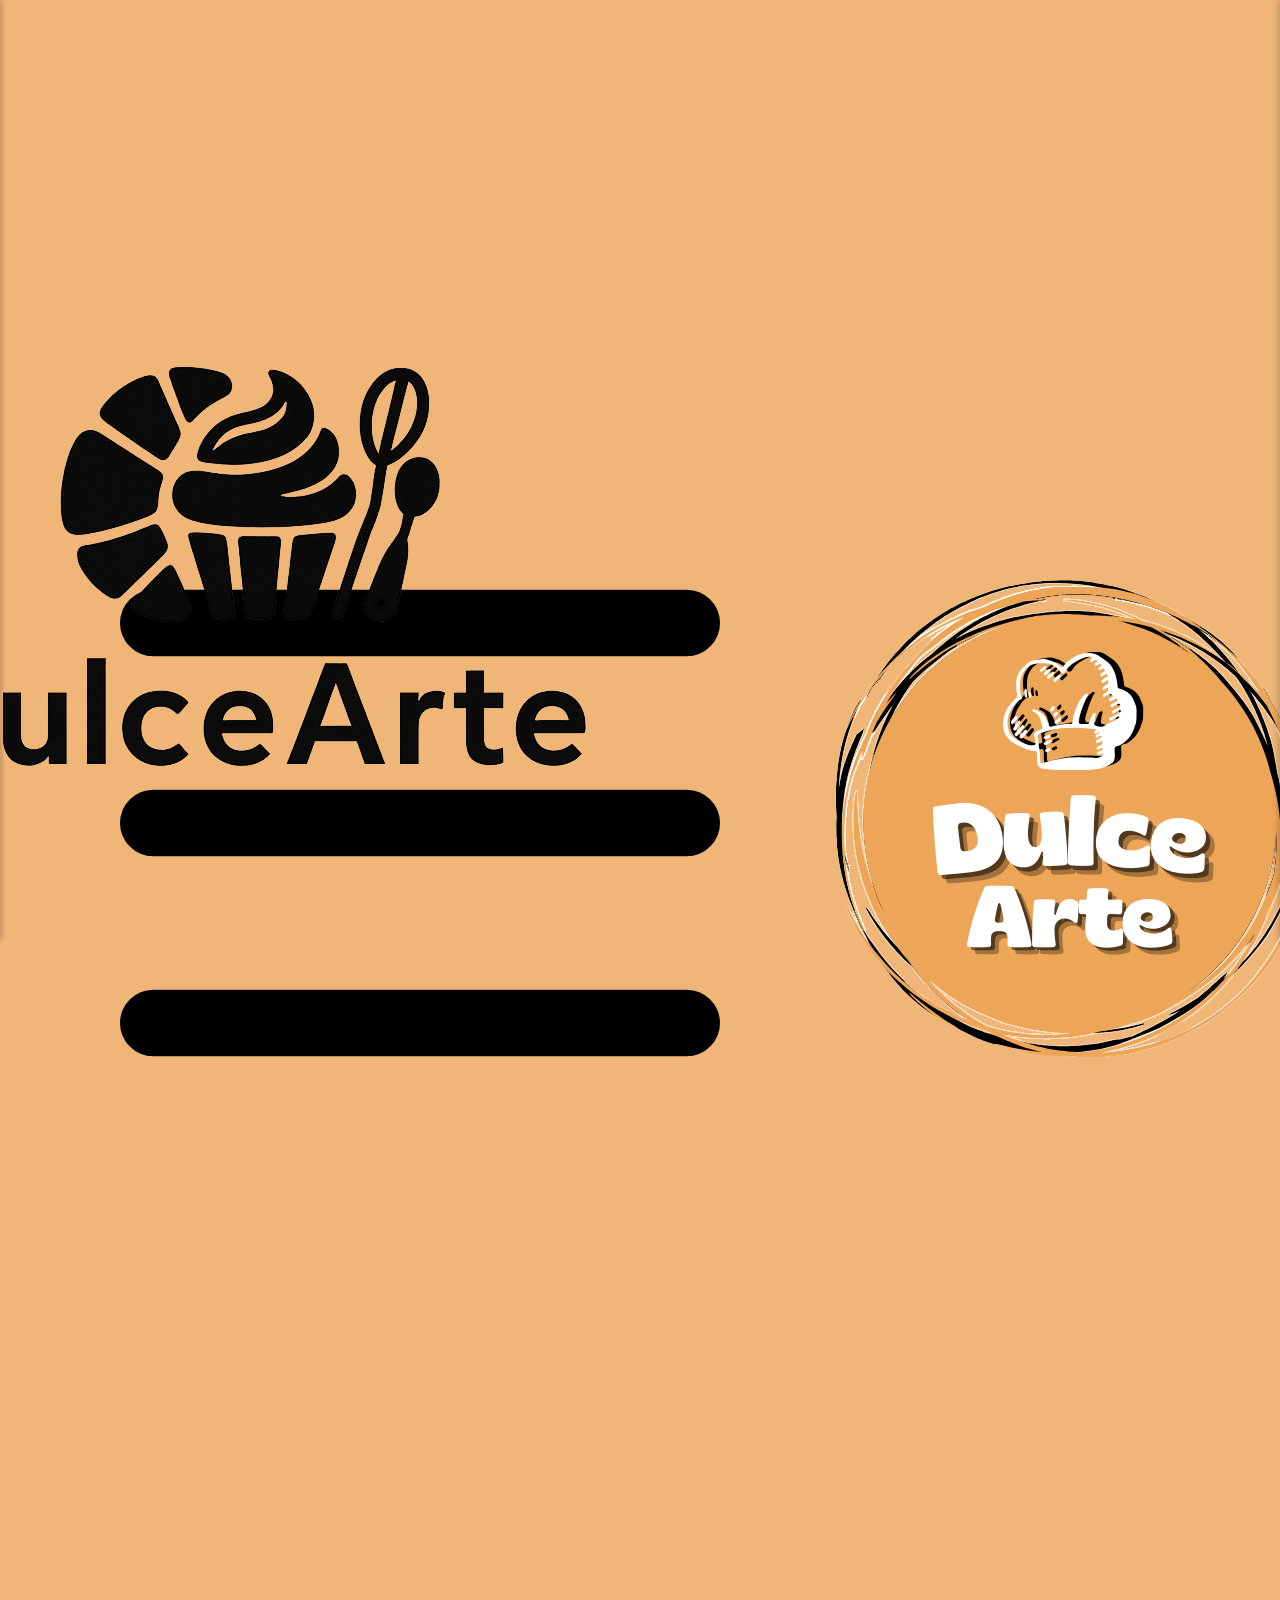
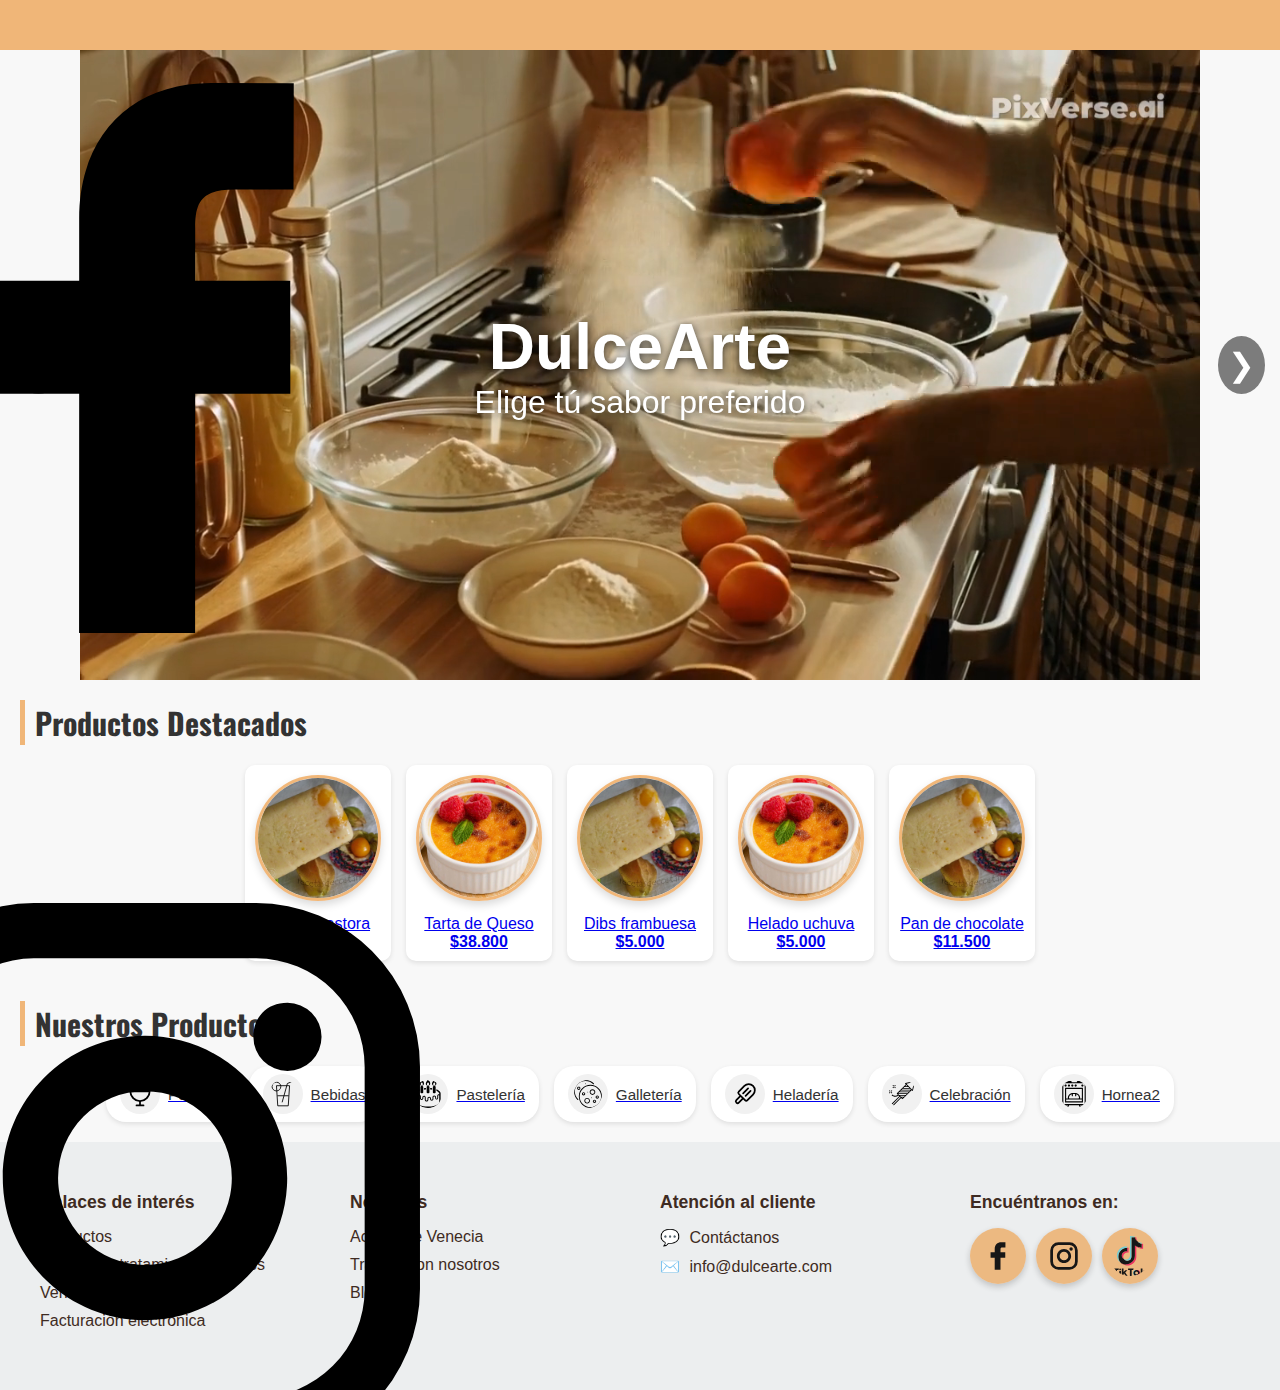
<file: index.html>
<!DOCTYPE html>
<html lang="es">
<head>
    <meta charset="UTF-8">
    <title>Venecia | Venecia Delipostres</title>
    <link rel="icon" href="image/Bendito (2)-Recuperado.png">
    <link rel="stylesheet" href="css/style.css">
    <link rel="stylesheet" href="css/carrusel.css">
    <link rel="stylesheet" href="css/carrito.css">
    <link rel="stylesheet" href="css/form.css">
    <link rel="stylesheet" href="/css/modal-perfil.css">
    <script src="/js/obtener-registro.js"></script>
    <script src="/js/obtener-login.js"></script>
    <link href="https://fonts.googleapis.com/css2?family=Poppins:wght@300;400;600&family=Playfair+Display:wght@600&display=swap" rel="stylesheet">
</head>
<body>
    <header>
        <button class="menu-btn" onclick="abrirMenu()"><img src="image/menu-svgrepo-com.svg" alt="menu" class="menu-icon"></button>
        <div class="logo">
            <img src="image/Bendito (2)-Recuperado.png" alt="logo" class="header-logo">
        </div>
        
        <div>
            
            <button class="menu-btn" id="botoncin">
                <img src="/image/user-svgrepo-com.svg" alt="user" class="menu-icon">
            </button>
            <button class="menu-btn" onclick="abrirCarrito()"><img src="/image/cart-shopping-fast-svgrepo-com.svg" alt="carrito" class="menu-icon"></button>
        </div>
    </header>
<div class="carrito-sidebar" id="carritoSidebar">
<button class="cerrar-carrito" onclick="cerrarCarrito()">
    <img src="image/close-ellipse-svgrepo-com.svg" alt="Cerrar">
</button>

  <h3>Tu Carrito</h3>

  <div id="carrito-items"></div>

  <div class="carrito-footer">
    <div class="carrito-total">
      Total: <span id="carrito-total">$0</span>
    </div>
    <button class="finalizar-compra">Finalizar compra</button>
  </div>
</div>


<div class="overlay" id="carritoOverlay" onclick="cerrarCarrito()"></div>

<div class="sidebar" id="sidebar">
    <div class="sidebar-header">
        <h2>DulceArte</h2>
        <img src="image/logo-final-negro.png" alt="Logo" class="sidebar-logo">
    </div>

    <a href="/html/productos.html"><img src="/image/shop-svgrepo-com.svg" alt="Tienda" class="icon"> Tienda</a>
    <a href="/html/Factura Electronica.html"><img src="/image/factura.svg" alt="Factura" class="icon"> Factura Electrónica</a>
    <a href="#"><img src="/image/contacto.svg" alt="Contáctanos" class="icon"> Contáctanos</a>
    <a href="#"><img src="/image/about-svgrepo-com.svg" alt="Quiénes somos" class="icon"> Quiénes somos</a>
    <a href="#"><img src="/image/policy-svgrepo-com.svg" alt="Políticas" class="icon"> Políticas</a>
    <a href="#"><img src="/image/blog-svgrepo-com.svg" alt="Blogs" class="icon"> Blogs</a>
    <a href="#"><img src="/image/work-svgrepo-com.svg" alt="Trabaja con nosotros" class="icon"> Trabaja con nosotros</a>

    <br>
    <h2>Encuéntranos en:</h2>
    <div class="social-icons-sidebar">
        <a href="#"><img src="/image/facebook-svgrepo-com.svg" alt="Facebook"></a>
        <a href="#"><img src="/image/instagram-svgrepo-com.svg" alt="Instagram"></a>
        <a href="#"><img src="/image/tiktok-icon-white-1-logo-svgrepo-com.svg" alt="TikTok"></a>
    </div>
</div>
<div class="overlay" id="overlay" onclick="cerrarMenu()"></div>

    <div class="cfd" id="aparecerr">
        <section class="aparecer">
            <div class="popi" id="popis">
                <div class="sesion">
                    <div class="blanco">
                        <div class="arriba">
                            <h2 class="ses">iniciar sesión</h2>
                            <div class="redes">
                                <button class="fac"><img src="/image/facebook.svg" alt=""></button>
                                <button class="gool"><img src="/image/google.svg" alt=""></i></button>
                            </div>
                            <a href="#" id="cerrar" class="btncerrar"><img src="/image/close-ellipse-svgrepo-com.svg" alt="close"></a>
                        </div>
                            <div class="gris">
                                <h2 class="nono">¿no tienes cuenta?</h2>
                                <button id="regi">registrarse</button>
                            </div>
                        <p>o</p>
                        <div class="inic">
                            <input type="email" name="" id="" placeholder="Correo" required>
                            <div class="password-container">
                                <input type="password" id="password-login" placeholder="Contraseña" required>
                                <img src="/image/visualizar.svg" alt="mostrar" class="toggle-password" id="see-login">
                            </div>
                            <a href="/html/recuperacion.html" class="olvido-contra" id="olvido">¿Olvidaste tu contraseña?</a>
                            <button class="login">inciar sesión</button>
                        </div>
                    </div>
                </div>
            </div>
    </div>
    
    <div class="popir" id="aparecers">
        <div class="sesionr" id="popir">
            <h2 class="aaa">¿ya tienes cuenta?</h2>
            <button class="bbb" id="ini">iniciar sesión</button>
            <a href="#" id="cerrarr" class="btnr"><img src="/image/close-ellipse-svgrepo-com.svg" alt="close"></a>
            <div class="grisr">
                <div class="blancor">
                </div>
                <div class="abajo">
                    <h2>registrarse</h2>
                    <div class="redesr">
                        <button class="facr"><img src="/image/facebook.svg" alt=""></button>
                        <button class="goolr"><img src="/image/google.svg" alt=""></i></button>
                    </div>
                    <p>o</p>
                </div>
                <div class="inpus">
                    <input type="email" name="" id="" placeholder="Correo" required><br>
                    <div class="password-container">
                        <input type="password" id="password-register" placeholder="Contraseña" required>
                        <img src="/image/visualizar.svg" alt="mostrar" class="toggle-password" id="see-register">
                    </div>
                </div>
                <button class="reg" id="registrarse">registrarse</button>
            </div>
        </div>
    </div>

<section class="hero" id="inicio">
    <div class="carousel">
    <div class="carousel-inner">
            <video autoplay muted loop playsinline>
        <source src="/image/video.mp4" type="video/mp4">
        Tu navegador no soporta videos HTML5.
      </video>
      <img src="/image/uchuva.jpg" alt="Foto 1">
      <img src="/image/creme.jpg" alt="Foto 2">
      <img src="/image/uchuva.jpg" alt="Foto 3">
    </div>
        <button class="prev">&#10094;</button>
        <button class="next">&#10095;</button>
    </div>
    <div class="hero-text">
        <h1>DulceArte</h1>
        <p>Elige tú sabor preferido</p>
    </div>
</section>


<section class="productos">
    <h2>Productos Destacados</h2>
    <div class="producto-lista">
        <a href="#postre-pastora" class="producto">
            <img src="/image/uchuva.jpg" alt="Postre pastora">
            <div>Postre pastora<br><strong>$31.900</strong></div>
        </a>
        <a href="#tarta-queso" class="producto">
            <img src="/image/creme.jpg" alt="Tarta de Queso">
            <div>Tarta de Queso<br><strong>$38.800</strong></div>
        </a>
        <a href="#dibs-frambuesa" class="producto">
            <img src="/image/uchuva.jpg" alt="Dibs frambuesa">
            <div>Dibs frambuesa<br><strong>$5.000</strong></div>
        </a>
        <a href="#helado-uchuva" class="producto">
            <img src="/image/creme.jpg" alt="Helado uchuva">
            <div>Helado uchuva<br><strong>$5.000</strong></div>
        </a>
        <a href="#pan-chocolate" class="producto">
            <img src="/image/uchuva.jpg" alt="Pan de chocolate">
            <div>Pan de chocolate<br><strong>$11.500</strong></div>
        </a>
    </div>
</section>


<section class="productos">
  <h2>Nuestros Productos</h2>
  <div class="producto-lista">
    <a href="#postres" class="lista-link">
      <div class="lista"><img src="/image/dessert-svgrepo-com.svg" alt="Postres">Postres</div>
    </a>
    <a href="#bebidas" class="lista-link">
      <div class="lista"><img src="/image/beverages-drink-juice-svgrepo-com.svg" alt="Bebidas">Bebidas</div>
    </a>
    <a href="#pasteleria" class="lista-link">
      <div class="lista"><img src="/image/whole-cake-2-svgrepo-com.svg" alt="Pastelería">Pastelería</div>
    </a>
    <a href="#galletaria" class="lista-link">
      <div class="lista"><img src="/image/cookies-svgrepo-com.svg" alt="Galletería">Galletería</div>
    </a>
    <a href="#heladeria" class="lista-link">
      <div class="lista"><img src="/image/ice-cream-round-svgrepo-com.svg" alt="Heladería">Heladería</div>
    </a>
    <a href="#celebracion" class="lista-link">
      <div class="lista"><img src="/image/celebration-chinese-fireworks-party-svgrepo-com.svg" alt="Celebración">Celebración</div>
    </a>
    <a href="#hornea2" class="lista-link">
      <div class="lista"><img src="/image/oven.svg" alt="Hornea2">Hornea2</div>
    </a>
  </div>
</section>


<footer class="footer">
    <div class="footer-section">
        <h3>Enlaces de interés</h3>
        <ul>
            <li><a href="/html/productos.html">Productos</a></li>
            <li><a href="#">Política de tratamiento de datos</a></li>
            <li><a href="#">Ventas corporativas</a></li>
            <li><a href="/html/Factura Electronica.html">Facturación electrónica</a></li>
        </ul>
    </div>
    <div class="footer-section">
        <h3>Nosotros</h3>
        <ul>
            <li><a href="#">Acerca de Venecia</a></li>
            <li><a href="#">Trabaja con nosotros</a></li>
            <li><a href="#">Blogs</a></li>
        </ul>
    </div>
    <div class="footer-section">
        <h3>Atención al cliente</h3>
        <ul>
            <li><span class="icon-chat"></span> <a href="#">Contáctanos</a></li>
            <li><span class="icon-email"></span> info@dulcearte.com</li>
        </ul>
    </div>
    <div class="footer-section">
        <h3>Encuéntranos en:</h3>
        <div class="social-icons">
            <a href="#"><img src="/image/facebook-svgrepo-com.svg" alt="Facebook"></a>
            <a href="#"><img src="/image/instagram-svgrepo-com.svg" alt="Instagram"></a>
            <a href="#"><img src="/image/tiktok-icon-white-1-logo-svgrepo-com.svg" alt="TikTok"></a>
        </div>
    </div>
    <script src="/js/carrousel.js"></script>
    <script src="/js/carrito.js"></script>
</footer>

    <script src="/js/ver.js"></script>
    <script src="/js/nav.js"></script>
    <script src="/js/form.js"></script>
    
<div id="modalPerfil" class="modal">
  <div class="modal-content">
    <span class="close" onclick="cerrarModalPerfil()">&times;</span>

    <div class="perfil-info">
      <img src="/image/user-svgrepo-com.svg" alt="Usuario">
      <h2>Perfil de Usuario</h2>
      <p>Actualiza tus datos personales o confirma tu correo electrónico.</p>

      <button class="btn-cerrar-sesion" onclick="cerrarSesion()">
            <img src="/image/keyboard-backspace-svgrepo-com.svg" alt="Salir">
            Cerrar sesión
        </button>
    </div>

    <form id="formPerfil">
      <label>Correo (no editable)</label>
      <input type="email" id="correo" disabled>
      <small id="estadoCorreo" style="color:gray;">No confirmado</small>


      <button type="button" id="btnConfirmCorreo">Confirmar correo en Gmail</button>

      <label>Contraseña</label>
      <input type="password" id="contrasena" placeholder="********">

      <label>Nombre</label>
      <input type="text" id="nombre">

      <label>Apellido</label>
      <input type="text" id="apellido">

      <label>Documento</label>
      <input type="text" id="documento">

      <label for="tipoDocumento">Tipo de documento</label>
        <select id="tipoDocumento" required>
            <option value="" disabled selected>Seleccione...</option>
            <option value="CC">Cédula de Ciudadanía (C.C.)</option>
            <option value="TI">Tarjeta de Identidad (T.I.)</option>
            <option value="CE">Cédula de Extranjería (C.E.)</option>
            <option value="PA">Pasaporte</option>
            <option value="PEP">Permiso Especial de Permanencia (PEP)</option>
        </select>


      <label>Dirección</label>
      <input type="text" id="direccion" placeholder="Ejemplo: Calle 10 #25-36, Cartago, Valle del cauca">

      <label>Celular</label>
      <input type="text" id="celular">

      <button type="submit">Guardar cambios</button>
    </form>
  </div>
</div>
<script src="/js/enviar-confirmacion.js"></script>
<script src="/js/sesion.js"></script>
</body>
</html>
</file>
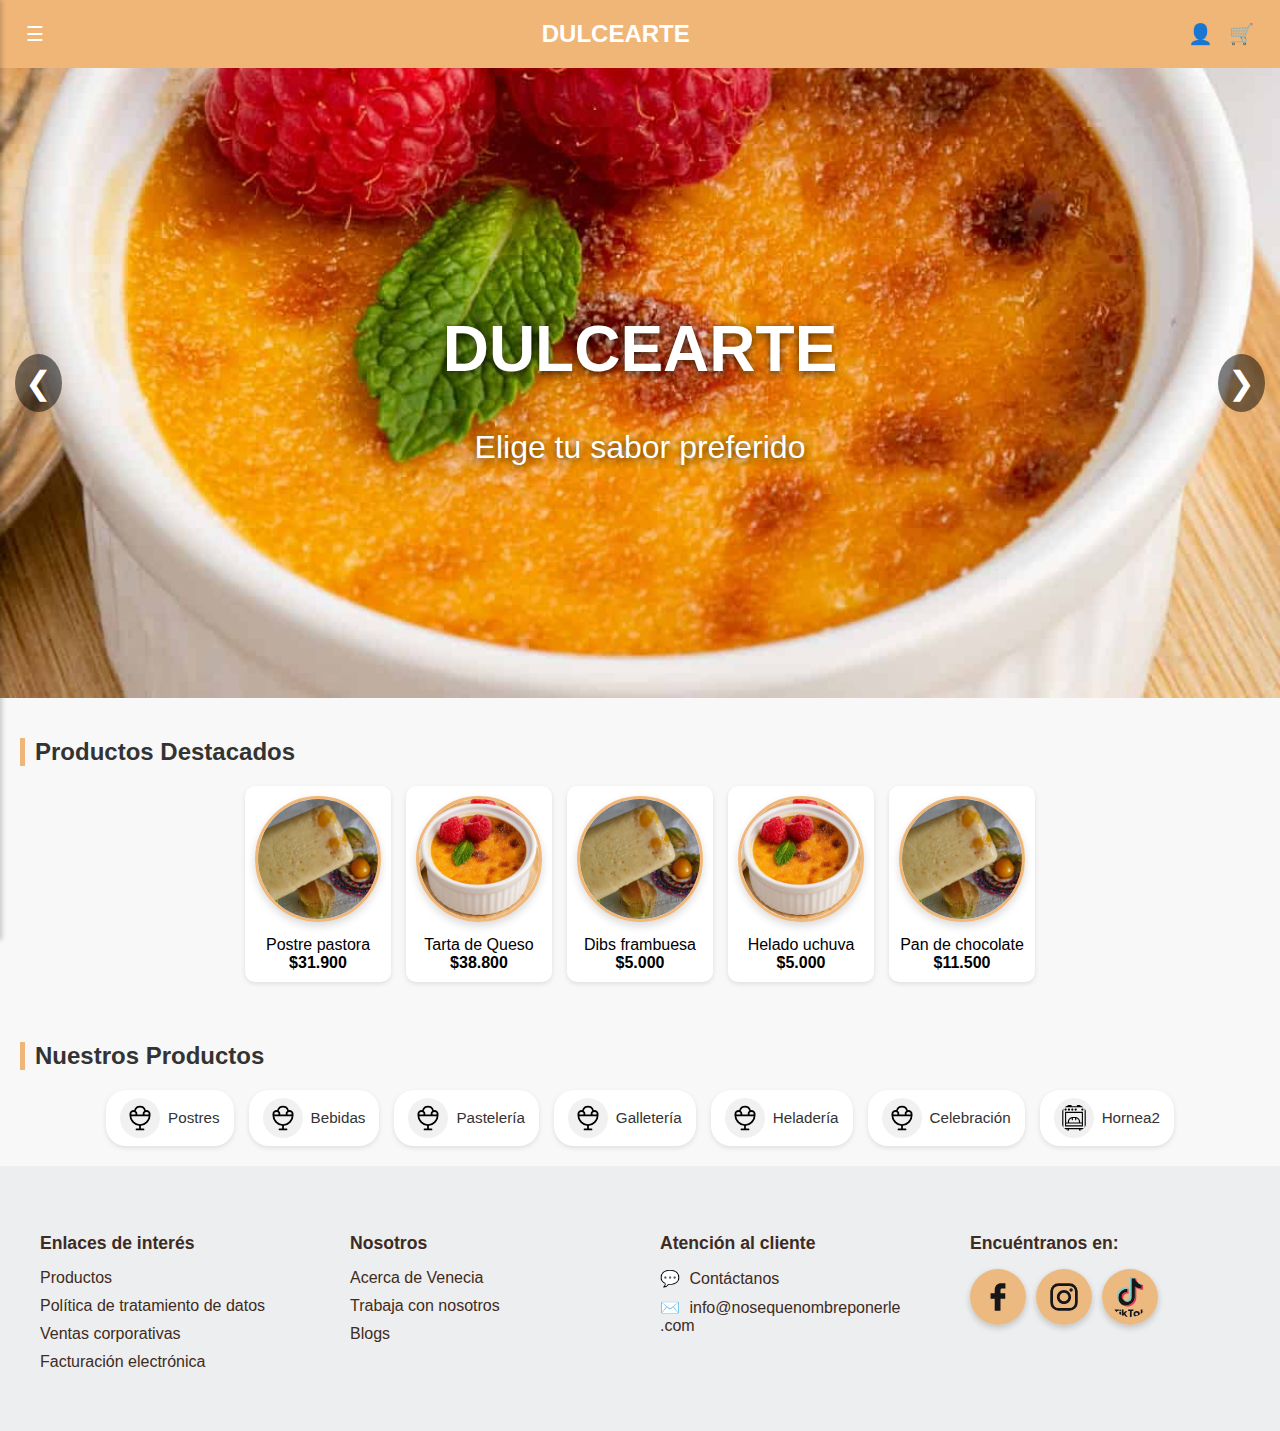
<file: emprendimiento-final.py/index.html>
<!DOCTYPE html>
<html lang="es">
<head>
    <meta charset="UTF-8">
    <title>Venecia | Venecia Delipostres</title>
    <link rel="icon" href="">
    <link rel="stylesheet" href="/css/style.css">
    <link rel="stylesheet" href="css/carrusel.css">
</head>
<body>
    <header>
        <button class="menu-btn" onclick="abrirMenu()">☰</button>
        <div class="logo">DULCEARTE</div>
        <div>
            <button class="menu-btn" onclick="abrirLogin()">👤</button>
            <button class="menu-btn" onclick="abrirCarrito()">🛒</button>
        </div>
    </header>
<div class="sidebar" id="sidebar">
    <h2>Venecia</h2>
    <a href="#"><img src="/image/shop-svgrepo-com.svg" alt="Tienda" class="icon"> Tienda</a>
    <a href="#"><img src="/image/factura.svg" alt="Factura" class="icon"> Factura Electrónica</a>
    <a href="#"><img src="/image/contacto.svg" alt="Contáctanos" class="icon"> Contáctanos</a>
    <a href="#"><img src="/image/about-svgrepo-com.svg" alt="Quiénes somos" class="icon"> Quiénes somos</a>
    <a href="#"><img src="/image/policy-svgrepo-com.svg" alt="Políticas" class="icon"> Políticas</a>
    <a href="#"><img src="/image/blog-svgrepo-com.svg" alt="Blogs" class="icon"> Blogs</a>
    <a href="#"><img src="/image/work-svgrepo-com.svg" alt="Trabaja con nosotros" class="icon"> Trabaja con nosotros</a>
</div>
<div class="overlay" id="overlay" onclick="cerrarMenu()"></div>

<section class="hero" id="inicio">
    <div class="carousel">
        <div class="carousel-inner">
            <img src="/image/creme.jpg" alt="Foto 1">
            <img src="/image/uchuva.jpg" alt="Foto 2">
            <img src="/image/creme.jpg" alt="Foto 3">
            <img src="/image/uchuva.jpg" alt="Foto 4">
        </div>
        <button class="prev">&#10094;</button>
        <button class="next">&#10095;</button>
    </div>
    <div class="hero-text">
        <h1>DULCEARTE</h1>
        <p>Elige tu sabor preferido</p>
    </div>
</section>


    <section class="productos">
        <h2>Productos Destacados</h2>
        <div class="producto-lista">
            <div class="producto" >
                <img src="image/uchuva.jpg" alt="Postre pastora">
                <div>Postre pastora<br><strong>$31.900</strong></div>
            </div>
            <div class="producto">
                <img src="image/creme.jpg" alt="Tarta de Queso">
                <div>Tarta de Queso<br><strong>$38.800</strong></div>
            </div>
            <div class="producto">
                <img src="image/uchuva.jpg" alt="Dibs frambuesa">
                <div>Dibs frambuesa<br><strong>$5.000</strong></div>
            </div>
            <div class="producto">
                <img src="image/creme.jpg" alt="Helado uchuva">
                <div>Helado uchuva<br><strong>$5.000</strong></div>
            </div>
            <div class="producto">
                <img src="image/uchuva.jpg" alt="Pan de chocolate">
                <div>Pan de chocolate<br><strong>$11.500</strong></div>
            </div>
        </div>
    </section>

<section class="productos">
  <h2>Nuestros Productos</h2>
  <div class="producto-lista">
    <div class="lista"><img src="/image/dessert-svgrepo-com.svg" alt="Postres">Postres</div>
    <div class="lista"><img src="/image/dessert-svgrepo-com.svg" alt="Bebidas">Bebidas</div>
    <div class="lista"><img src="/image/dessert-svgrepo-com.svg" alt="Pastelería">Pastelería</div>
    <div class="lista"><img src="/image/dessert-svgrepo-com.svg" alt="Galletería">Galletería</div>
    <div class="lista"><img src="/image/dessert-svgrepo-com.svg" alt="Heladería">Heladería</div>
    <div class="lista"><img src="/image/dessert-svgrepo-com.svg" alt="Celebración">Celebración</div>
    <div class="lista"><img src="/image/oven.svg" alt="Hornea2">Hornea2</div>
  </div>
</section>


<footer class="footer">
    <div class="footer-section">
        <h3>Enlaces de interés</h3>
        <ul>
            <li><a href="#">Productos</a></li>
            <li><a href="#">Política de tratamiento de datos</a></li>
            <li><a href="#">Ventas corporativas</a></li>
            <li><a href="#">Facturación electrónica</a></li>
        </ul>
    </div>
    <div class="footer-section">
        <h3>Nosotros</h3>
        <ul>
            <li><a href="#">Acerca de Venecia</a></li>
            <li><a href="#">Trabaja con nosotros</a></li>
            <li><a href="#">Blogs</a></li>
        </ul>
    </div>
    <div class="footer-section">
        <h3>Atención al cliente</h3>
        <ul>
            <li><span class="icon-chat"></span> <a href="#">Contáctanos</a></li>
            <li><span class="icon-email"></span> info@nosequenombreponerle .com</li>
        </ul>
    </div>
    <div class="footer-section">
        <h3>Encuéntranos en:</h3>
        <div class="social-icons">
            <a href="#"><img src="image/facebook-svgrepo-com.svg" alt="Facebook"></a>
            <a href="#"><img src="image/instagram-svgrepo-com.svg" alt="Instagram"></a>
            <a href="#"><img src="image/tiktok-icon-white-1-logo-svgrepo-com.svg" alt="TikTok"></a>
        </div>
    </div>
    <script src="js/carrousel.js"></script>
</footer>


    <script src="/js/script.js"></script>
</body>
</html>
</file>
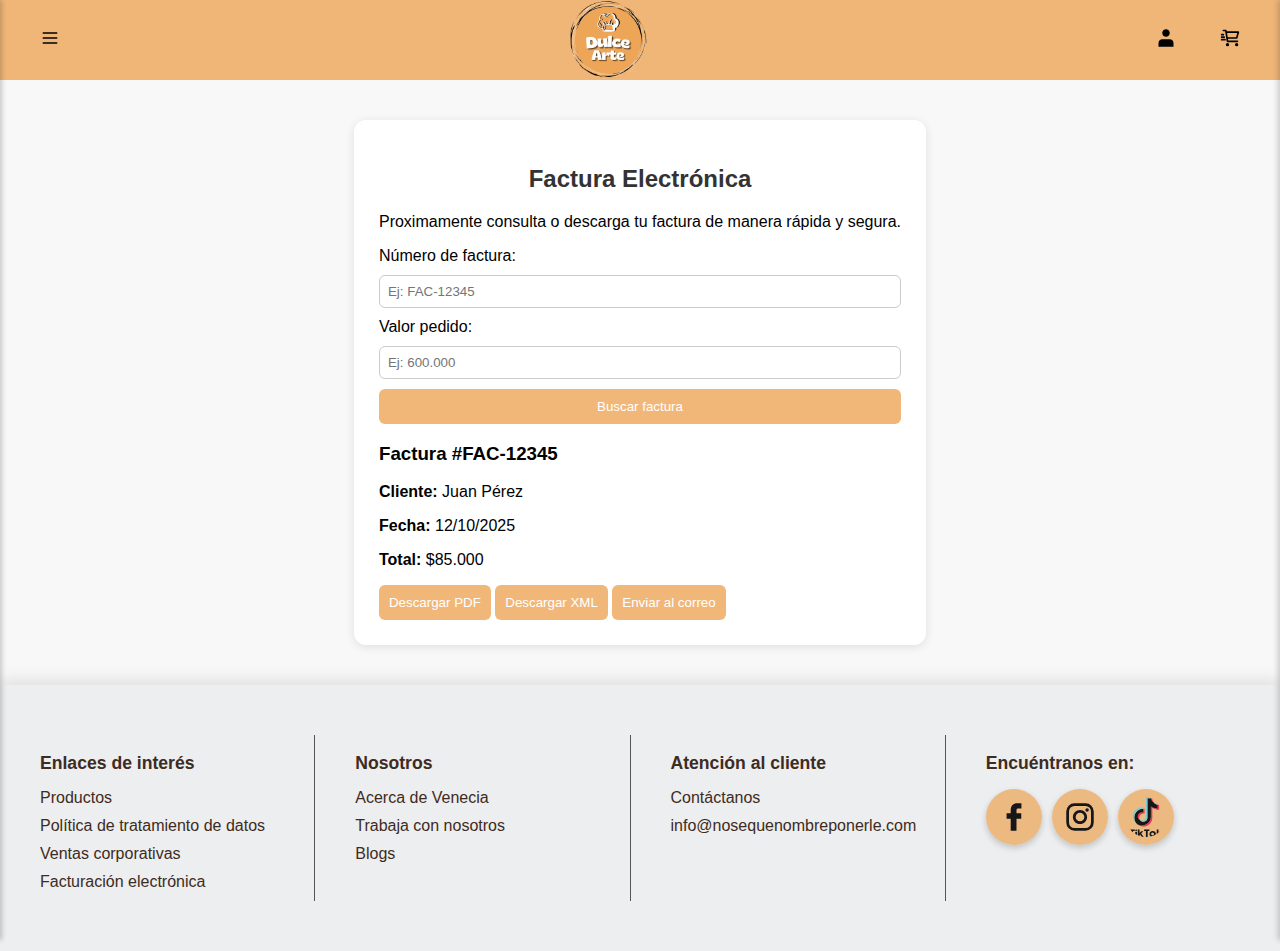
<file: html/Factura Electronica.html>
<!DOCTYPE html>
<html lang="es">
<head>
    <meta charset="UTF-8">
    <meta name="viewport" content="width=device-width, initial-scale=1.0">
    <link rel="stylesheet" href="/css/style-factura-electronica.css">
    <link rel="stylesheet" href="/css/carrito.css">
    <link rel="stylesheet" href="/css/modal-perfil.css">
    <title>Document</title>
</head>
<body>
  <!-- HEADER -->
  <header>
    <button class="menu-btn" onclick="abrirMenu()">
      <img src="/image/menu-svgrepo-com.svg" alt="menu" class="menu-icon">
    </button>

    <div class="logo">
      <img src="/image/Bendito (2)-Recuperado.png" alt="logo" class="header-logo">
    </div>
    
    <div>
      <button class="menu-btn" onclick="abrirLogin()" id="botoncin">
        <img src="/image/user-svgrepo-com.svg" alt="user" class="menu-icon">
      </button>
      <button class="menu-btn" onclick="abrirCarrito()">
        <img src="/image/cart-shopping-fast-svgrepo-com.svg" alt="carrito" class="menu-icon">
      </button>
    </div>
  </header>

  <!-- CARRITO -->
  <div class="carrito-sidebar" id="carritoSidebar">
    <button class="cerrar-carrito" onclick="cerrarCarrito()">
      <img src="/image/close-ellipse-svgrepo-com.svg" alt="Cerrar">
    </button>

    <h3>Tu Carrito</h3>
    <div id="carrito-items"></div>

    <div class="carrito-footer">
      <div class="carrito-total">
        Total: <span id="carrito-total">$0</span>
      </div>
      <button class="finalizar-compra">Finalizar compra</button>
    </div>
  </div>

  <div class="overlay" id="carritoOverlay" onclick="cerrarCarrito()"></div>

  <!-- MENÚ LATERAL -->
  <div class="sidebar" id="sidebar">
    <div class="sidebar-header">
      <h2>DulceArte</h2>
      <img src="/image/logo-final-negro.png" alt="Logo" class="sidebar-logo">
    </div>
    <a href="#"><img src="/image/shop-svgrepo-com.svg" alt="Tienda" class="icon"> Tienda</a>
    <a href="#"><img src="/image/factura.svg" alt="Factura" class="icon"> Factura Electrónica</a>
    <a href="#"><img src="/image/contacto.svg" alt="Contáctanos" class="icon"> Contáctanos</a>
    <a href="#"><img src="/image/about-svgrepo-com.svg" alt="Quiénes somos" class="icon"> Quiénes somos</a>
    <a href="#"><img src="/image/policy-svgrepo-com.svg" alt="Políticas" class="icon"> Políticas</a>
    <a href="#"><img src="/image/blog-svgrepo-com.svg" alt="Blogs" class="icon"> Blogs</a>
    <a href="#"><img src="/image/work-svgrepo-com.svg" alt="Trabaja con nosotros" class="icon"> Trabaja con nosotros</a>
    
    <br>
    <h2>Encuéntranos en:</h2>
    <div class="social-icons-sidebar">
      <a href="#"><img src="/image/facebook-svgrepo-com.svg" alt="Facebook"></a>
      <a href="#"><img src="/image/instagram-svgrepo-com.svg" alt="Instagram"></a>
      <a href="#"><img src="/image/tiktok-icon-white-1-logo-svgrepo-com.svg" alt="TikTok"></a>
    </div>
  </div>

  <div class="overlay" id="overlay" onclick="cerrarMenu()"></div>

<main>
    <section class="factura-electronica">
      <h2>Factura Electrónica</h2>
      <p>Proximamente consulta o descarga tu factura de manera rápida y segura.</p>

      <form class="form-factura">
        <label for="numeroFactura">Número de factura:</label>
        <input type="text" id="numeroFactura" placeholder="Ej: FAC-12345" required>

        <label for="documento">Valor pedido:</label>
        <input type="text" id="documento" placeholder="Ej: 600.000" required>

        <button type="submit">Buscar factura</button>
      </form>

      <div class="resultado-factura">
        <h3>Factura #FAC-12345</h3>
        <p><strong>Cliente:</strong> Juan Pérez</p>
        <p><strong>Fecha:</strong> 12/10/2025</p>
        <p><strong>Total:</strong> $85.000</p>
        <div class="acciones">
          <button>Descargar PDF</button>
          <button>Descargar XML</button>
          <button>Enviar al correo</button>
        </div>
      </div>
    </section>
  </main>

  <!-- FOOTER -->
  <footer class="footer">
    <div class="footer-section">
      <h3>Enlaces de interés</h3>
      <ul>
        <li><a href="#">Productos</a></li>
        <li><a href="#">Política de tratamiento de datos</a></li>
        <li><a href="#">Ventas corporativas</a></li>
        <li><a href="#">Facturación electrónica</a></li>
      </ul>
    </div>

    <div class="footer-section">
      <h3>Nosotros</h3>
      <ul>
        <li><a href="#">Acerca de Venecia</a></li>
        <li><a href="#">Trabaja con nosotros</a></li>
        <li><a href="#">Blogs</a></li>
      </ul>
    </div>

    <div class="footer-section">
      <h3>Atención al cliente</h3>
      <ul>
        <li><a href="#">Contáctanos</a></li>
        <li>info@nosequenombreponerle.com</li>
      </ul>
    </div>

    <div class="footer-section">
      <h3>Encuéntranos en:</h3>
      <div class="social-icons">
        <a href="#"><img src="/image/facebook-svgrepo-com.svg" alt="Facebook"></a>
        <a href="#"><img src="/image/instagram-svgrepo-com.svg" alt="Instagram"></a>
        <a href="#"><img src="/image/tiktok-icon-white-1-logo-svgrepo-com.svg" alt="TikTok"></a>
      </div>
    </div>
  </footer>

  <!-- JS -->
  <script src="/js/carrito.js"></script>
  <script src="/js/ver.js"></script>
  <script src="/js/nav.js"></script>
  <script src="/js/form.js"></script>

<div id="modalPerfil" class="modal">
  <div class="modal-content">
    <span class="close" onclick="cerrarModalPerfil()">&times;</span>

    <div class="perfil-info">
      <img src="/image/user-svgrepo-com.svg" alt="Usuario">
      <h2>Perfil de Usuario</h2>
      <p>Actualiza tus datos personales o confirma tu correo electrónico.</p>

      <button class="btn-cerrar-sesion" onclick="cerrarSesion()">
            <img src="/image/keyboard-backspace-svgrepo-com.svg" alt="Salir">
            Cerrar sesión
        </button>
    </div>

    <form id="formPerfil">
      <label>Correo (no editable)</label>
      <input type="email" id="correo" disabled>
      <small id="estadoCorreo" style="color:gray;">No confirmado</small>


      <button type="button" id="btnConfirmCorreo">Confirmar correo en Gmail</button>

      <label>Contraseña</label>
      <input type="password" id="contrasena" placeholder="********">

      <label>Nombre</label>
      <input type="text" id="nombre">

      <label>Apellido</label>
      <input type="text" id="apellido">

      <label>Documento</label>
      <input type="text" id="documento">

      <label for="tipoDocumento">Tipo de documento</label>
        <select id="tipoDocumento" required>
            <option value="" disabled selected>Seleccione...</option>
            <option value="CC">Cédula de Ciudadanía (C.C.)</option>
            <option value="TI">Tarjeta de Identidad (T.I.)</option>
            <option value="CE">Cédula de Extranjería (C.E.)</option>
            <option value="PA">Pasaporte</option>
            <option value="PEP">Permiso Especial de Permanencia (PEP)</option>
        </select>


      <label>Dirección</label>
      <input type="text" id="direccion" placeholder="Ejemplo: Calle 10 #25-36, Cartago, Valle del cauca">

      <label>Celular</label>
      <input type="text" id="celular">

      <button type="submit">Guardar cambios</button>
    </form>
  </div>
</div>

<script src="/js/enviar-confirmacion.js"></script>
<script src="/js/sesion.js"></script>
</body>
</html>
</file>
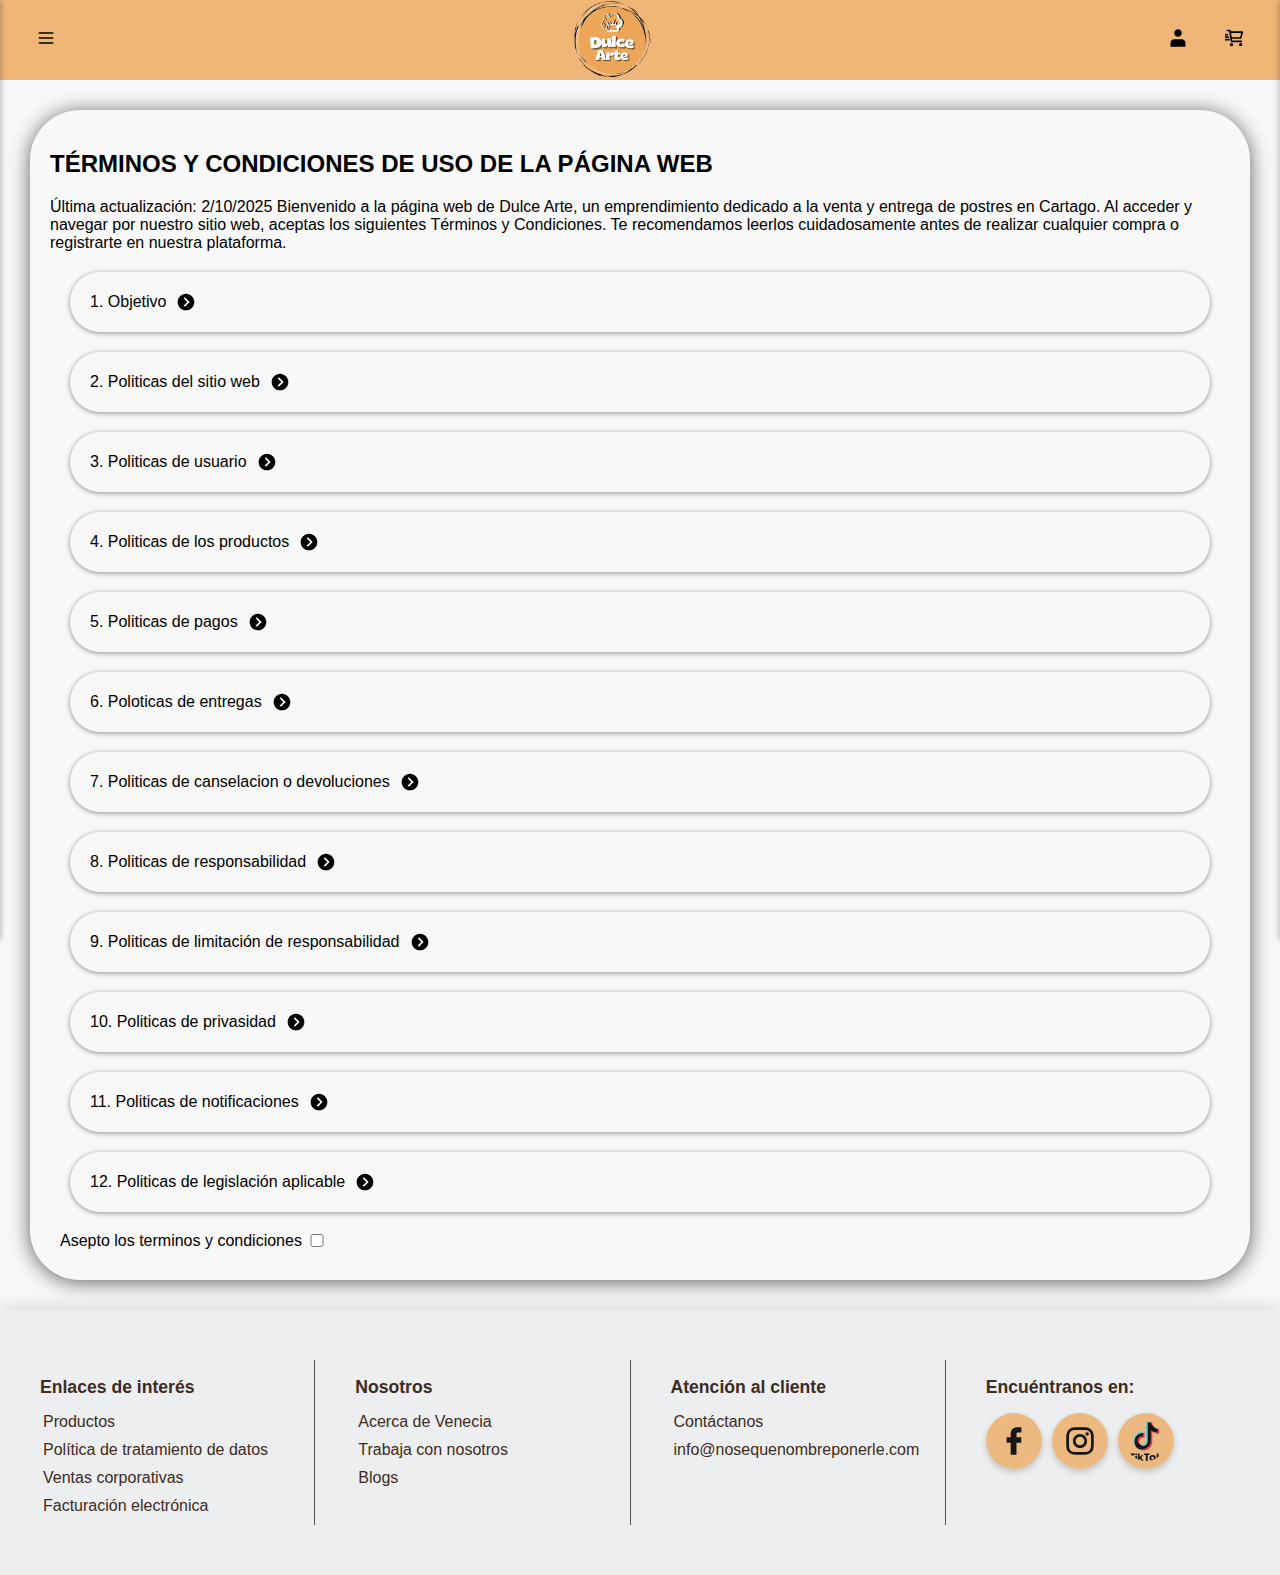
<file: html/Politicas.html>
<!DOCTYPE html>
<html lang="es">
<head>
    <meta charset="UTF-8">
    <meta name="viewport" content="width=device-width, initial-scale=1.0">
    <link rel="stylesheet" href="/css/style-politicas.css">
    <link rel="stylesheet" href="/css/carrito.css">
    <link rel="stylesheet" href="/css/modal-perfil.css">
    <title>Politicas-DulceArte</title>
    <link rel="icon" href="/image/Bendito (2)-Recuperado.png">
</head>
<body>
  <!-- HEADER -->
  <header>
    <button class="menu-btn" onclick="abrirMenu()">
      <img src="/image/menu-svgrepo-com.svg" alt="menu" class="menu-icon">
    </button>

    <div class="logo">
      <img src="/image/Bendito (2)-Recuperado.png" alt="logo" class="header-logo">
    </div>
    
    <div>
      <button class="menu-btn" onclick="abrirLogin()" id="botoncin">
        <img src="/image/user-svgrepo-com.svg" alt="user" class="menu-icon">
      </button>
      <button class="menu-btn" onclick="abrirCarrito()">
        <img src="/image/cart-shopping-fast-svgrepo-com.svg" alt="carrito" class="menu-icon">
      </button>
    </div>
  </header>

  <!-- CARRITO -->
  <div class="carrito-sidebar" id="carritoSidebar">
    <button class="cerrar-carrito" onclick="cerrarCarrito()">
      <img src="/image/close-ellipse-svgrepo-com.svg" alt="Cerrar">
    </button>

    <h3>Tu Carrito</h3>
    <div id="carrito-items"></div>

    <div class="carrito-footer">
      <div class="carrito-total">
        Total: <span id="carrito-total">$0</span>
      </div>
      <button class="finalizar-compra">Finalizar compra</button>
    </div>
  </div>

  <div class="overlay" id="carritoOverlay" onclick="cerrarCarrito()"></div>

  <!-- MENÚ LATERAL -->
  <div class="sidebar" id="sidebar">
    <div class="sidebar-header">
      <h2>DulceArte</h2>
      <img src="/image/logo-final-negro.png" alt="Logo" class="sidebar-logo">
    </div>
    <a href="#"><img src="/image/shop-svgrepo-com.svg" alt="Tienda" class="icon"> Tienda</a>
    <a href="#"><img src="/image/factura.svg" alt="Factura" class="icon"> Factura Electrónica</a>
    <a href="#"><img src="/image/contacto.svg" alt="Contáctanos" class="icon"> Contáctanos</a>
    <a href="#"><img src="/image/about-svgrepo-com.svg" alt="Quiénes somos" class="icon"> Quiénes somos</a>
    <a href="#"><img src="/image/policy-svgrepo-com.svg" alt="Políticas" class="icon"> Políticas</a>
    <a href="#"><img src="/image/blog-svgrepo-com.svg" alt="Blogs" class="icon"> Blogs</a>
    <a href="#"><img src="/image/work-svgrepo-com.svg" alt="Trabaja con nosotros" class="icon"> Trabaja con nosotros</a>
    
    <br>
    <h2>Encuéntranos en:</h2>
    <div class="social-icons-sidebar">
      <a href="#"><img src="/image/facebook-svgrepo-com.svg" alt="Facebook"></a>
      <a href="#"><img src="/image/instagram-svgrepo-com.svg" alt="Instagram"></a>
      <a href="#"><img src="/image/tiktok-icon-white-1-logo-svgrepo-com.svg" alt="TikTok"></a>
    </div>
  </div>

  <div class="overlay" id="overlay" onclick="cerrarMenu()"></div>

<main>
    <div class="Block-terms">
        <h2>TÉRMINOS Y CONDICIONES DE USO DE LA PÁGINA WEB</h2>
        <p>
        Última actualización: 2/10/2025

        Bienvenido a la página web de Dulce Arte, un emprendimiento dedicado a la venta y entrega de postres en Cartago. Al acceder y navegar por nuestro sitio web, aceptas los siguientes Términos y Condiciones. Te recomendamos leerlos cuidadosamente antes de realizar cualquier compra o registrarte en nuestra plataforma.</p>
        <details>
        <summary>
            1. Objetivo
            <img src="/image/arrow.svg" alt="">
        </summary>
        <p>
        Estos Términos regulan el acceso, navegación y uso de la página web de Dulce Arte, así como la compra de productos a través de la misma.
        </p>
        </details>
        <details>
        <summary>
            2. Politicas del sitio web
            <img src="/image/arrow.svg" alt="">
        </summary>
            <li>El usuario se compromete a utilizar la página de forma lícita y respetuosa.</li>
            <li>Está prohibido el uso del sitio con fines fraudulentos, ilegales o que perjudiquen a terceros.</li>
            <li>El contenido (textos, imágenes, logotipos, recetas y diseños) pertenece a Dulce Arte y no puede ser reproducido sin autorización.</li>
        </details>
        <details>
        <summary>
            3. Politicas de usuario 
            <img src="/image/arrow.svg" alt="">
        </summary>
            <li>Para realizar pedidos en línea, es necesario registrarse con datos completos, verídicos y actualizados.</li>
            <li>El usuario es responsable de la confidencialidad de su cuenta y contraseña.</li>
            <li>Cualquier acción realizada desde la cuenta registrada se considerará responsabilidad del usuario.</li>
        </details>
        <details>
        <summary>
            4. Politicas de los productos
            <img src="/image/arrow.svg" alt="">
        </summary>
            <li>Los postres ofrecidos están descritos con información de ingredientes, tamaños y precios.</li>
            <li>Las imágenes son ilustrativas y pueden presentar variaciones respecto al producto final.</li>
            <li>Algunos productos pueden contener alérgenos (lácteos, frutos secos, gluten, etc.), los cuales estarán especificados en la descripción.</li>
        </details>
        <details>
        <summary>
            5. Politicas de pagos 
            <img src="/image/arrow.svg" alt="">
        </summary>
            <li>Los pedidos se realizan a través de la página web siguiendo el proceso de compra indicado.</li>
            <li>Los precios incluyen impuestos aplicables, salvo que se indique lo contrario.</li>
            <li>Los métodos de pago aceptados son pse y sus derivados .</li> 
            <li>Una vez realizado el pedido, el usuario recibirá confirmación vía correo electrónico o mensaje en la plataforma.</li>
        </details>
        <details>
        <summary>
            6. Poloticas de entregas
            <img src="/image/arrow.svg" alt="">
        </summary>
            <li>Los pedidos se entregan en la ciudad de Cartago y zonas cercanas, según cobertura disponible.</li>
            <li>Los tiempos de entrega son aproximados y pueden variar por tráfico, condiciones climáticas o disponibilidad de productos.</li>
            <li>El cliente debe proporcionar una dirección correcta y estar disponible en el momento de la entrega.</li>
        </details>
        <details>
        <summary>
            7. Politicas de canselacion o devoluciones
            <img src="/image/arrow.svg" alt="">
        </summary>
            <li>Los pedidos podrán cancelarse solo dentro de los <!--Preguntar a miguel--> posteriores a la confirmación.</li>
            <li>Por tratarse de productos alimenticios, no se aceptan devoluciones una vez entregados.</li>
            <li>Si el pedido llega en condiciones inadecuadas o no corresponde a lo solicitado, el cliente deberá reportarlo en un plazo máximo de <!--Preguntar a miguel--> para evaluar reposición o reembolso.</li>
        </details>
        <details>
        <summary>
            8. Politicas de responsabilidad
            <img src="/image/arrow.svg" alt="">
        </summary>
        <p>
        El usuario se compromete a:
        </p>
            <li>No realizar pedidos falsos o fraudulentos.</li>
            <li>No utilizar el sitio web para actividades ilícitas.</li>
            <li>No revender productos adquiridos sin autorización expresa de Dulce Arte.</li>
        </details>
        <details>
        <summary>
            9. Politicas de limitación de responsabilidad
            <img src="/image/arrow.svg" alt="">
        </summary>
            <li>Dulce Arte no se hace responsable por retrasos ocasionados por causas externas (clima, tráfico, fallas de transporte o plataformas de pago).</li>
            <li>Tampoco se hace responsable por el mal uso de los productos tras la entrega.</li>
        </details>
        <details>
        <summary>
            10. Politicas de privasidad 
            <img src="/image/arrow.svg" alt="">
        </summary>
        <p>
            <li>Los datos personales proporcionados serán tratados conforme a nuestra Política de Privacidad, cumpliendo con las normas legales aplicables.</li>
            <li>No compartiremos información personal con terceros sin consentimiento previo, salvo en casos exigidos por la ley.</li>
        </p>
        </details>
        <details>
        <summary>
            11. Politicas de notificaciones
            <img src="/image/arrow.svg" alt="">
        </summary>
        <p>
            Dulce Arte podrá modificar en cualquier momento estos Términos y Condiciones. Las nodificaciones serán publicadas en la página web y entrarán en vigencia desde su publicación.
        </p>
        </details>
        <details>
        <summary>
            12. Politicas de legislación aplicable
            <img src="/image/arrow.svg" alt="">
        </summary>
        <p>
            Estos Términos y Condiciones se rigen por las leyes de Colombia. Cualquier controversia será resuelta ante los tribunales competentes de Cartago.
        </p>
        </details>
        <div class="block-asept">
            <label for="">Asepto los terminos y condiciones</label>
                <input type="checkbox" required>
        </div>
    </div>
</main>
  <!-- FOOTER -->
  <footer class="footer">
    <div class="footer-section">
      <h3>Enlaces de interés</h3>
      <ul>
        <li><a href="#">Productos</a></li>
        <li><a href="#">Política de tratamiento de datos</a></li>
        <li><a href="#">Ventas corporativas</a></li>
        <li><a href="#">Facturación electrónica</a></li>
      </ul>
    </div>

    <div class="footer-section">
      <h3>Nosotros</h3>
      <ul>
        <li><a href="#">Acerca de Venecia</a></li>
        <li><a href="#">Trabaja con nosotros</a></li>
        <li><a href="#">Blogs</a></li>
      </ul>
    </div>

    <div class="footer-section">
      <h3>Atención al cliente</h3>
      <ul>
        <li><a href="#">Contáctanos</a></li>
        <li>info@nosequenombreponerle.com</li>
      </ul>
    </div>

    <div class="footer-section">
      <h3>Encuéntranos en:</h3>
      <div class="social-icons">
        <a href="#"><img src="/image/facebook-svgrepo-com.svg" alt="Facebook"></a>
        <a href="#"><img src="/image/instagram-svgrepo-com.svg" alt="Instagram"></a>
        <a href="#"><img src="/image/tiktok-icon-white-1-logo-svgrepo-com.svg" alt="TikTok"></a>
      </div>
    </div>
  </footer>

  <!-- JS -->
  <script src="/js/carrito.js"></script>
  <script src="/js/ver.js"></script>
  <script src="/js/nav.js"></script>
  <script src="/js/form.js"></script>

<div id="modalPerfil" class="modal">
  <div class="modal-content">
    <span class="close" onclick="cerrarModalPerfil()">&times;</span>

    <div class="perfil-info">
      <img src="/image/user-svgrepo-com.svg" alt="Usuario">
      <h2>Perfil de Usuario</h2>
      <p>Actualiza tus datos personales o confirma tu correo electrónico.</p>

      <button class="btn-cerrar-sesion" onclick="cerrarSesion()">
            <img src="/image/keyboard-backspace-svgrepo-com.svg" alt="Salir">
            Cerrar sesión
        </button>
    </div>

    <form id="formPerfil">
      <label>Correo (no editable)</label>
      <input type="email" id="correo" disabled>
      <small id="estadoCorreo" style="color:gray;">No confirmado</small>


      <button type="button" id="btnConfirmCorreo">Confirmar correo en Gmail</button>

      <label>Contraseña</label>
      <input type="password" id="contrasena" placeholder="********">

      <label>Nombre</label>
      <input type="text" id="nombre">

      <label>Apellido</label>
      <input type="text" id="apellido">

      <label>Documento</label>
      <input type="text" id="documento">

      <label for="tipoDocumento">Tipo de documento</label>
        <select id="tipoDocumento" required>
            <option value="" disabled selected>Seleccione...</option>
            <option value="CC">Cédula de Ciudadanía (C.C.)</option>
            <option value="TI">Tarjeta de Identidad (T.I.)</option>
            <option value="CE">Cédula de Extranjería (C.E.)</option>
            <option value="PA">Pasaporte</option>
            <option value="PEP">Permiso Especial de Permanencia (PEP)</option>
        </select>


      <label>Dirección</label>
      <input type="text" id="direccion" placeholder="Ejemplo: Calle 10 #25-36, Cartago, Valle del cauca">

      <label>Celular</label>
      <input type="text" id="celular">

      <button type="submit">Guardar cambios</button>
    </form>
  </div>
</div>

<script src="/js/enviar-confirmacion.js"></script>
<script src="/js/sesion.js"></script>
</body>
</html>
</file>
<file: css/style.css>
body {
    font-family: Arial, sans-serif;
    margin: 0;
    background: #f8f8f8;
}

header {
    background-color: #eda557cb;
    display: flex;
    justify-content: space-between;
    align-items: center;
    padding: 20px 20px;
}

.logo {
    font-size: 24px;
    font-weight: bold;
    color: white;
}

.menu-btn {
    font-size: 20px;
    background: none;
    border: none;
    color: white;
    cursor: pointer;
}

.sidebar {
    background: white;
    width: 250px;
    position: fixed;
    top: 0;
    left: -290px; 
    height: 100%;
    box-shadow: 2px 0 5px rgba(0,0,0,0.2);
    padding: 20px;
    transition: left 0.3s ease;
    z-index: 9999; 
}

.sidebar a {
    display: block;
    padding: 10px 0;
    color: #333;
    text-decoration: none;
}

.sidebar a:hover {
    text-decoration: underline;
}

.overlay {
    display: none;
    position: fixed;
    top: 0;
    left: 0;
    width: 100%;
    height: 100%;
    background: rgba(0,0,0,0.5);
    z-index: 9998;
}

.banner {
    background: url('img/banner.jpg') center/cover;
    height: 250px;
    display: flex;
    align-items: center;
    justify-content: center;
    color: white;
    font-size: 30px;
    font-weight: bold;
}

.productos {
    padding: 20px;
}

.productos h2 {
    color: #333;
    font-weight: bold;
    border-left: 5px solid  #eda557cb;
    padding-left: 10px;
}

.producto-lista {
    display: grid;
    grid-template-columns: repeat(auto-fit, minmax(140px, 1fr));
    gap: 15px;
    margin-top: 20px;
}

.producto {
    background: white;
    border-radius: 10px;
    box-shadow: 0 2px 5px rgba(0,0,0,0.1);
    padding: 10px;
    text-align: center;
}

.producto img {
    width: 100px;
    height: 100px;
    object-fit: cover;
    margin-bottom: 10px;
}

.footer {
    background-color: #ECEEEF;
    display: flex;
    justify-content: space-around;
    padding: 40px 20px;
    font-family: Arial, sans-serif;
    flex-wrap: wrap;
}

.footer-section {
    flex: 1 1 200px;
    margin: 10px 20px;
}

.footer-section h3 {
    font-size: 1.1em;
    font-weight: bold;
    color: #3E2B22;
    margin-bottom: 15px;
}

.footer-section ul {
    list-style: none;
    padding: 0;
    margin: 0;
}

.footer-section ul li {
    margin-bottom: 10px;
    color: #3E2B22;
    font-size: 1em;
}

.footer-section ul li a {
    text-decoration: none;
    color: #3E2B22;
}

.footer-section ul li a:hover {
    text-decoration: underline;
}

.social-icons {
    display: flex;
    gap: 10px;
}

.social-icons img {
    width: 24px;
    height: 24px;
    opacity: 0.7;
    transition: opacity 0.3s;
}

.social-icons img:hover {
    opacity: 1;
}

.icon-chat::before {
    content: "💬";
    margin-right: 5px;
}

.icon-email::before {
    content: "✉️";
    margin-right: 5px;
}

.producto img {
    width: 120px;
    height: 120px;
    object-fit: cover;
    margin-bottom: 10px;
    border-radius: 50%;      
    border: 3px solid  #eda557cb; 
    box-shadow: 0 4px 8px rgba(0,0,0,0.15); 
    transition: transform 0.3s ease, box-shadow 0.3s ease;
}

.producto img:hover {
    transform: scale(1.05);   
    box-shadow: 0 6px 12px rgba(0,0,0,0.2);
}


.social-icons img {
    width: 40px;
    height: 40px;
    border-radius: 50%;       
    background:  #eda557cb;      
    padding: 8px;              
    box-shadow: 0 3px 6px rgba(0,0,0,0.2);
    opacity: 0.9;
    transition: transform 0.3s, opacity 0.3s;
}

.social-icons img:hover {
    transform: scale(1.1);
    opacity: 1;
}
.sidebar a {
    display: flex;
    align-items: center;
    gap: 12px; 
    padding: 10px 15px;
    border-radius: 8px;
    transition: background 0.3s, transform 0.2s;
    font-weight: 500;
}

.sidebar a img.icon {
    width: 24px;
    height: 24px;
    padding: 6px;
    border-radius: 50%;
    background: #f1f1f1;
    transition: background 0.3s, transform 0.2s;
}


.sidebar a:hover {
    background: #42d9c52a; 
    transform: translateX(5px);
}


.sidebar a:hover img.icon {
    background:  #eda557cb; 
    transform: rotate(10deg);
}
</file>
<file: css/carrusel.css>
.hero {
  position: relative;
  width: 100%;
  height: 70vh;
  display: flex;
  justify-content: center;
  align-items: center;
  text-align: center;
  overflow: hidden;
  color: white;
}

.carousel {
  position: absolute;
  top: 0;
  left: 0;
  width: 100%;
  height: 100%;
  overflow: hidden;
}

.carousel-inner {
  display: flex;
  width: 100%;
  height: 100%;
  transition: transform 0.5s ease-in-out;
}

.carousel-inner img {
  flex: 0 0 auto;
  width: 100%;
  height: 100%;
  object-fit: cover; /* rellena el hero completo */
}

.prev, .next {
  position: absolute;
  top: 50%;
  transform: translateY(-50%);
  background: rgba(0,0,0,0.5);
  color: white;
  border: none;
  font-size: 2rem;
  padding: 10px;
  cursor: pointer;
  z-index: 2;
  border-radius: 50%;
  transition: background 0.3s;
}

.prev:hover, .next:hover {
  background: rgba(0,0,0,0.8);
}

.prev { left: 15px; }
.next { right: 15px; }

.carousel-indicators {
  position: absolute;
  bottom: 15px;
  left: 50%;
  transform: translateX(-50%);
  display: flex;
  gap: 8px;
  z-index: 3;
}

.carousel-indicators button {
  width: 12px;
  height: 12px;
  border-radius: 50%;
  border: none;
  background: rgba(255,255,255,0.5);
  cursor: pointer;
  transition: background 0.3s;
}

.carousel-indicators button.active {
  background: white;
}

.hero-text {
  position: absolute;
  top: 50%;
  left: 50%;
  transform: translate(-50%, -50%);
  z-index: 4; 
  color: white;
  font-size: 2rem;
  text-shadow: 0 2px 8px rgba(0,0,0,0.7);
}
.producto-lista {
  display: flex;         
  flex-wrap: wrap;          
  gap: 15px;                 
  margin-top: 20px;
  justify-content: center;  
}

.lista {
  display: flex;
  align-items: center;       
  gap: 8px;                 
  background: white;
  padding: 8px 14px;
  border-radius: 20px;
  box-shadow: 0 2px 5px rgba(0,0,0,0.1);
  font-size: 0.95em;
  color: #333;
  font-weight: 500;
  transition: transform 0.2s, box-shadow 0.3s;
  cursor: pointer;
}

.lista img {
  width: 28px;      
  height: 28px;
  padding: 6px;
  border-radius: 50%;
  background: #f1f1f1;
  transition: background 0.3s, transform 0.2s;
}


.lista:hover {
  transform: translateY(-3px);
  box-shadow: 0 4px 8px rgba(0,0,0,0.15);
}


.lista:hover img {
  background:  #eda557cb;
  transform: rotate(8deg) scale(1.05);
}
</file>
<file: css/carrito.css>
/* 🔹 Fondo oscuro cuando se abre el carrito */
.overlay {
  display: none;
  position: fixed;
  top: 0;
  left: 0;
  width: 100%;
  height: 100%;
  background: rgba(0,0,0,0.5);
  z-index: 9998;
}

/* 🔹 Contenedor lateral del carrito */
.carrito-sidebar {
  background: #fff;
  width: 320px;
  position: fixed;
  top: 0;
  right: -360px;
  height: 100%;
  box-shadow: -2px 0 6px rgba(0,0,0,0.2);
  padding: 20px;
  transition: right 0.3s ease;
  z-index: 9999;
  display: flex;
  flex-direction: column;
}

.carrito-sidebar h3 {
  margin-top: 50px;
  margin-bottom: 15px;
  color: #000000cb;
  border-bottom: 2px solid #eda557cb;
  padding-bottom: 8px;
  text-align: left;
}

/* 🔹 Lista de productos en el carrito */
#carrito-items {
  flex: 1;
  overflow-y: auto;
  margin-bottom: 15px;
  max-height: 60vh;
  padding-right: 5px;
}

#carrito-items::-webkit-scrollbar {
  width: 8px;
}

#carrito-items::-webkit-scrollbar-thumb {
  background: #eda557cb;
  border-radius: 5px;
}

/* 🔹 Cada ítem del carrito */
.carrito-item {
  display: flex;
  align-items: center;
  justify-content: space-between;
  background: #f9f9f9;
  border-radius: 10px;
  padding: 10px;
  margin-bottom: 12px;
  box-shadow: 0 2px 6px rgba(0,0,0,0.1);
  transition: transform 0.2s;
}

.carrito-item:hover {
  transform: scale(1.02);
}

/* 🔹 Información clickeable (ir a personalizar) */
.carrito-info {
  display: flex;
  align-items: center;
  flex: 1;
  gap: 10px;
  cursor: pointer;
}

.carrito-info:hover h4 {
  text-decoration: underline;
  color: #eda557cb;
}

/* 🔹 Imagen del producto */
.carrito-info img {
  width: 55px;
  height: 55px;
  border-radius: 8px;
  object-fit: cover;
}

/* 🔹 Texto dentro del carrito */
.carrito-texto h4 {
  margin: 0;
  font-size: 0.95em;
  color: #333;
}

.carrito-texto p {
  margin: 2px 0;
  font-size: 0.85em;
  color: #555;
}

/* 🔹 Botones de control */
.carrito-controls {
  display: flex;
  flex-direction: column;
  align-items: center;
  gap: 4px;
}

.carrito-controls button {
  background: #eda557cb;
  border: none;
  color: white;
  padding: 4px 7px;
  border-radius: 5px;
  cursor: pointer;
  font-size: 14px;
  transition: all 0.2s ease;
}

.carrito-controls button:hover {
  background: #f0b764;
  transform: scale(1.05);
}

.carrito-controls button:active {
  transform: scale(0.95);
}

/* 🔹 Botón de eliminar */
.carrito-controls button:last-child {
  background: #ff6b6b;
}

.carrito-controls button:last-child:hover {
  background: #ff4a4a;
}

/* 🔹 Footer del carrito */
.carrito-footer {
  border-top: 2px solid #eda557cb;
  padding-top: 10px;
  background: #fff;
  position: sticky;
  bottom: 0;
}

.carrito-total {
  font-weight: bold;
  font-size: 1.1em;
  text-align: right;
  margin-bottom: 10px;
}

/* 🔹 Botón de finalizar compra */
.finalizar-compra {
  width: 100%;
  padding: 12px;
  background: #eda557cb;
  border: none;
  color: white;
  border-radius: 8px;
  cursor: pointer;
  font-weight: bold;
  font-size: 1em;
  position: sticky;
  bottom: 0;
  transition: all 0.3s ease;
}

.finalizar-compra:hover {
  background: #f5b74b;
  transform: scale(1.05);
  box-shadow: 0 4px 12px rgba(0, 0, 0, 0.25);
}

/* 🔹 Botón para cerrar carrito */
.cerrar-carrito {
  position: absolute;
  top: 15px;
  right: 15px;
  background: transparent;
  border: none;
  cursor: pointer;
  padding: 6px;
}

.cerrar-carrito img {
  width: 24px;
  height: 24px;
  transition: transform 0.2s ease;
}

.cerrar-carrito:hover img {
  transform: scale(1.2);
}

/* 🔹 Estado vacío */
#carrito-items p {
  text-align: center;
  color: #777;
  font-style: italic;
  margin-top: 20px;
}
</file>
<file: css/form.css>
@import url('https://fonts.googleapis.com/css2?family=Oswald:wght@200..700&display=swap');
@import url("https://fonts.googleapis.com/css2?family=Oswald:wght@200..700&display=swap");
@import url('https://fonts.googleapis.com/css2?family=Oswald:wght@200..700&display=swap');
*{
    padding: 0;
    margin: 0;
}
h2{
    font-family: 'Oswald', sans-serif;
    font-size: 30px;
}
.inic a {
  position: relative;
  z-index: 1;
}
.olvido-contra {
  display: block;
  margin-top: 10px;
  color: white; 
  font-size: 14px;
  text-decoration: underline;
  font-family: "Oswald", sans-serif;
  text-align: center; 
}

.olvido-contra:hover {
  color: #ffcccc; 
}

.sesion {

    background-color: rgb(138, 128, 128); 
    text-transform: uppercase;
    font-family: "oswald", sans-serif;
    font-size: 20px;
    height: 500px;
    width: 800px;
    border-radius: 20px;
    margin: 50px 50px;
    text-align: center;
    z-index: 200;
  }
  
.sesion h2 {
    font-weight: 300;
    padding-top: 60px;
}
  
.sesion input {
    font-family: "oswald", sans-serif;
    font-size: 20px;
    border: none;
    background: none;
    border-bottom: 2px black solid;
    width: 350px;
}
  
.sesion button {
    background: none;
    border: 1px black solid;
    border-radius: 20px;
    text-transform: uppercase;
    margin-top: -20px;
}
  
.blanco {
    background-color: #f0b674; 
    border-radius: 20px 300px 300px 20px;
    height: 500px;
    width: 500px;
    box-shadow: 10px 10px 10px black;
    color: white;
    z-index: 200;
}
  
.popi {
    background: rgba(0, 0, 0, 0.5);
    position: fixed;
    top: 0;
    bottom: 0;
    left: 0;
    right: 0;
    align-items: center;
    justify-content: center;
    display: flex;
    z-index: 100;
    visibility: hidden;
}
  
.popi.active {
    visibility: visible;
}

/* 🔥 NUEVO BOTÓN CERRAR MEJORADO */


.btncerrar {
  position: absolute;
  top: 15px;       /* ajusta según el espacio que necesites */
  left: 15px;
  font-size: 25px;
  color: black;
  background: none;
  border: none;
  cursor: pointer;
  display: flex;
  align-items: center;
  gap: 8px;
  z-index: 10; /* para asegurarte que quede por encima */
}

.btncerrar img {
  width: 22px;
  height: 22px;
  object-fit: contain;
  vertical-align: middle;
}



/* 🔥 FIN CAMBIO */

.redes {
  display: flex;
}

.fac img {
  width: 35px;
  height: 35px;
}

.redes button {
  border: none;
  background: none;
}

.gool img {
  width: 30px;
  height: 30px;
  margin-left: 40px;
}

.redes {
  padding-left: 200px;
  margin-top: 20px;
}

.blanco p {
  text-transform: uppercase;
  padding-top: 20px;
}

.inic input {
  outline: none;
  margin-top: 30px;
}

.inic button {
  background: black;
  color: white;
  width: 200px;
  height: 50px;
  font-size: 20px;
  font-family: "oswald", sans-serif;
  margin-top: 40px;
  border-radius: 50px;
}

.inic button:hover {
  background: none;
  color: black;
  border: 2px black solid;
}

.gris h2 {
  color: white;
  padding: 0;
  position: absolute;
  top: 310px;
  right: 400px;
}

.gris button {
  position: absolute;
  top: 380px;
  right: 410px;
  width: 200px;
  height: 50px;
  border-radius: 50px;
  background: white;
  color: black;
  border: none;
  text-transform: uppercase;
  font-family: "oswald", sans-serif;
  font-size: 20px;
}

.gris button:hover {
  background: none;
  border: 2px white solid;
  color: white;
}

.abajo h2 {
  color: white;
}
.popir {
  background: rgba(0, 0, 0, 0.5);
  position: fixed;
  top: 0;
  bottom: 0;
  left: 0;
  right: 0;
  align-items: center;
  justify-content: center;
  display: flex;
  z-index: 200;
  visibility: hidden;
}

.popir.active {
  visibility: visible;
}

.sesionr {
  background-color: rgb(138, 128, 128);
  text-transform: uppercase;
  font-family: "oswald", sans-serif;
  font-size: 20px;
  height: 500px;
  width: 800px;
  border-radius: 20px;
  margin: 50px 50px;
  text-align: center;
}

.sesionr .grisr {
  position: absolute;
  background-color: #f0b674;
  height: 500px;
  width: 500px;
  right: 359px;
  border-radius: 300px 20px 20px 300px;
  box-shadow: -10px 10px 10px black;
}

.sesionr h2 {
  font-weight: 300;
  padding-top: 60px;
}

.redesr {
  display: flex;
  margin-left: 200px;
  margin-top: 20px;
}

.redesr button {
  border: none;
  background: none;
}

.facr img {
  width: 35px;
  height: 35px;
}

.goolr img {
  width: 30px;
  height: 30px;
  margin-left: 40px;
}

.sesionr .aaa {
  position: absolute;
  padding-top: 200px;
  left: 400px;
  color: white;
}

.sesionr .bbb {
  position: absolute;
  left: 410px;
  top: 385px;
  background: black;
  color: white;
  border: none;
  width: 200px;
  height: 45px;
  border-radius: 50px;
  font-family: "oswald", sans-serif;
  text-transform: uppercase;
  font-size: 20px;
  align-items: center;
}

.btnr {
  position: absolute;
  top: 15px;       /* ajusta según el espacio que necesites */
  left: 15px;
  font-size: 25px;
  color: black;
  background: none;
  border: none;
  cursor: pointer;
  display: flex;
  align-items: center;
  gap: 8px;
  z-index: 10; /* para asegurarte que quede por encima */
}

.btnr img {
  width: 22px;
  height: 22px;
  object-fit: contain;
  vertical-align: middle;
}


.abajo p {
  margin-top: 20px;
  color: white;
}

.inpus input {
  font-family: "oswald", sans-serif;
  font-size: 20px;
  border: none;
  background: none;
  border-bottom: 2px white solid;
  width: 350px;
  outline: none;
  margin-top: 30px;
  color: white;
}

.inpus input::placeholder {
  color: white;
  font-weight: 100;
}

.inic input::placeholder {
  color: white;
  font-weight: 100;
}

.grisr .reg {
  width: 200px;
  height: 45px;
  margin-top: 30px;
  border-radius: 50px;
  border: none;
  font-family: "oswald", sans-serif;
  text-transform: uppercase;
  font-size: 20px;
}

.reg:hover {
  background: none;
  border: 2px white solid;
  color: white;
}

.bbb:hover {
  background: none;
  border: 2px black solid;
  color: black;
}

.popi.active{ transform: scale(1); opacity: 1;}
.popi.active h2{animation: entradatitulo 2s ease forwards;}
.popi.active p{animation: entradape 2.2s ease forwards;}
.popi.active button{animation: entradaboton 3s ease forwards;}
.popi.active input{animation: entradainput 4s ease forwards;}
.popi.active #see-login {
  animation: entradaimg 4s ease forwards;
}
.popi.active #olvido{animation: entradaolvido 4s ease forwards;}

@keyframes entradatitulo{
  from{
    opacity: 0;
    transform: translateY(-100%); 
  }

  to{
    transform: translateY(0);
    opacity: 1;
  }
}

@keyframes entradape{
  from{
    opacity: 0;
    transform: translateY(-100%); 
  }

  to{
    transform: translateY(0);
    opacity: 1;
  }
}

@keyframes entradaboton{
  from{
    opacity: 0;
    transform: translateY(-100%); 
  }

  to{
    transform: translateY(0);
    opacity: 1;
  }
}

@keyframes entradainput{
  from{
    opacity: 0;
    transform: translateY(-100%); 
  }

  to{
    transform: translateY(0);
    opacity: 1;
  }
}
@keyframes entradaimg{
  from{
    opacity: 0;
    transform: translateY(-100%); 
  }

  to{
    transform: translateY(0);
    opacity: 1;
  }
}
@keyframes entradaolvido{
  from{
    opacity: 0;
    transform: translateY(-100%); 
  }

  to{
    transform: translateY(0);
    opacity: 1;
  }
}
.popir.active{ transform: scale(1); opacity: 1;}
.popir.active h2{animation: entradatitulo 2s ease forwards;}
.popir.active p{animation: entradape 2.2s ease forwards;}
.popir.active button{animation: entradaboton 3s ease forwards;}
.popir.active input{animation: entradainput 4s ease forwards;}
.popir.active #see-register {
  animation: entradaimg 4s ease forwards;
}
.popir.active #olvido{animation: entradaolvido 4s ease forwards;}

.password-container input {
  width: 350px;
  box-sizing: border-box;
}
.password-container input {
width: 350px;
height: 40px; 
padding: 5px 10px; 
box-sizing: border-box; 
font-family: 'Oswald', sans-serif;
font-size: 20px;
letter-spacing: 1px; 
}
.olvido-contra {
display: block;
margin-top: 10px;
color: white; 
font-size: 14px;
text-decoration: underline;
font-family: "Oswald", sans-serif;
text-align: center; 
}

.olvido-contra:hover {
color: #ffcccc; 
}
.toggle-password {
  position: absolute;
  right: 80px; 
  top: 50%;
  transform: translateY(50%); 
  cursor: pointer;
  width: 20px; 
  height: 20px; 
}
.inpus {
  position: relative;
  width: 100%;
}

.password-container {
  position: relative;
  width: 100%;
}

.popi .btncerrar {
    top: 130px;   
    right: 1100px; 
    left: auto;  
}

.popir .btnr {
    top: 130px;   
    right: 380px; 
    left: auto;  
}
</file>
<file: css/modal-perfil.css>
.modal {
  position: fixed;
  top: 0;
  left: 0;
  width: 100vw;
  height: 100vh;
  background: linear-gradient(135deg, rgba(0, 0, 0, 0.4), rgba(20, 20, 20, 0.6));
  backdrop-filter: blur(8px);
  display: none; /* 🔒 Oculto por defecto */
  align-items: center;
  justify-content: center;
  z-index: 3000;
  overflow: hidden;
  opacity: 0;
  pointer-events: none;
  transition: opacity 0.3s ease;
}

.modal.activo {
  display: flex; /* 👈 Solo visible al activarse */
  opacity: 1;
  pointer-events: all;
  animation: fadeIn 0.3s ease;
}
/* 🌸 Contenedor del modal */
.modal-content {
  background: linear-gradient(145deg, #fff, #fef6ee);
  border-radius: 20px;
  padding: 25px 30px;
  width: 900px;
  max-width: 95%;
  height: 520px;
  display: flex;
  flex-direction: row;
  gap: 25px;
  overflow-y: auto;
  overflow-x: hidden;
  box-shadow: 0 12px 35px rgba(0, 0, 0, 0.25);
  position: relative;
  animation: slideIn 0.4s ease;
  border-top: 6px solid #eda557cb;
  scrollbar-width: thin;
  scrollbar-color: #eda557cb #f5f5f5;
}

/* Scrollbar personalizada (WebKit) */
.modal-content::-webkit-scrollbar {
  width: 8px;
}
.modal-content::-webkit-scrollbar-thumb {
  background: #eda557cb;
  border-radius: 10px;
}

/* ❌ Botón cerrar */
.modal-content .close {
  position: absolute;
  top: 12px;
  right: 18px;
  font-size: 1.8rem;
  color: #999;
  cursor: pointer;
  transition: color 0.2s ease, transform 0.2s ease;
}
.modal-content .close:hover {
  color: #e59435;
  transform: scale(1.15);
}

/* 🧍 Sección izquierda (avatar y título) */
.perfil-info {
  flex: 1;
  display: flex;
  flex-direction: column;
  align-items: center;
  justify-content: start;
  border-right: 2px solid #f0f0f0;
  padding-right: 25px;
  text-align: center;
}
.perfil-info img {
  width: 130px;
  height: 130px;
  border-radius: 50%;
  object-fit: cover;
  border: 5px solid #eda557cb;
  margin-bottom: 15px;
  transition: transform 0.3s ease;
}
.perfil-info img:hover {
  transform: scale(1.05);
}
.perfil-info h2 {
  color: #eda557cb;
  font-size: 1.4rem;
  margin-bottom: 8px;
}
.perfil-info p {
  color: #555;
  font-size: 0.95rem;
  max-width: 80%;
}

/* 📝 Formulario del perfil */
#formPerfil {
  flex: 2;
  display: flex;
  flex-wrap: wrap;
  gap: 15px 20px;
  align-content: flex-start;
}

/* Etiquetas */
#formPerfil label {
  width: 100%;
  font-weight: 600;
  font-size: 0.9rem;
  color: #444;
}

/* Campos */
#formPerfil input {
  width: calc(50% - 10px);
  padding: 10px 12px;
  border: 1.5px solid #ddd;
  border-radius: 10px;
  outline: none;
  font-size: 0.95rem;
  background: #fff;
  transition: border 0.25s ease, box-shadow 0.25s ease;
}
#formPerfil input:focus {
  border-color: #eda557cb;
  box-shadow: 0 0 6px rgba(237, 165, 87, 0.4);
}

/* ✉️ Botón confirmar correo */
#btnConfirmCorreo {
  width: 100%;
  background: linear-gradient(135deg, #eda557cb, #e59435);
  color: #fff;
  border: none;
  border-radius: 10px;
  padding: 10px 16px;
  cursor: pointer;
  font-weight: 600;
  transition: all 0.25s ease;
}
#btnConfirmCorreo:hover {
  transform: translateY(-2px);
  box-shadow: 0 4px 12px rgba(237, 165, 87, 0.35);
}

/* 💾 Botón guardar */
#formPerfil button[type="submit"] {
  width: 100%;
  background: linear-gradient(135deg, #eda557cb, #e59435);
  color: #fff;
  border: none;
  border-radius: 12px;
  padding: 12px 18px;
  cursor: pointer;
  font-weight: bold;
  font-size: 1rem;
  margin-top: 20px;
  transition: all 0.25s ease;
  box-shadow: 0 3px 8px rgba(0, 0, 0, 0.15);
}
#formPerfil button[type="submit"]:hover {
  transform: translateY(-2px) scale(1.03);
  box-shadow: 0 6px 15px rgba(237, 165, 87, 0.35);
}

/* 🎬 Animaciones */
@keyframes slideIn {
  from {
    opacity: 0;
    transform: translateY(-20px) scale(0.95);
  }
  to {
    opacity: 1;
    transform: translateY(0) scale(1);
  }
}
@keyframes fadeIn {
  from { opacity: 0; }
  to { opacity: 1; }
}

/* 📱 Responsive */
@media (max-width: 768px) {
  .modal-content {
    flex-direction: column;
    height: 85%;
  }

  .perfil-info {
    border-right: none;
    border-bottom: 2px solid #f1f1f1;
    padding-right: 0;
    padding-bottom: 20px;
  }

  #formPerfil input {
    width: 100%;
  }
}
#formPerfil select {
  width: calc(50% - 10px);
  padding: 10px 12px;
  border: 1.5px solid #ddd;
  border-radius: 10px;
  outline: none;
  font-size: 0.95rem;
  background: #fff;
  transition: border 0.25s ease, box-shadow 0.25s ease;
}

#formPerfil select:focus {
  border-color: #eda557cb;
  box-shadow: 0 0 6px rgba(237, 165, 87, 0.4);
}

.btn-cerrar-sesion {
  display: inline-flex;
  align-items: center;
  justify-content: center;
  gap: 6px;
  padding: 6px 14px;
  font-size: 0.8rem;
  font-weight: 600;
  color: #5c4a3f;
  background: #fdf3e7; /* tono crema similar al modal */
  border: 1.8px solid #eda557cb;
  border-radius: 18px;
  cursor: pointer;
  margin-top: 15px;
  transition: all 0.25s ease;
  box-shadow: 0 2px 6px rgba(237, 165, 87, 0.15);
}

.btn-cerrar-sesion:hover {
  background: #eda557cb; /* dorado suave */
  color: #fff;
  transform: translateY(-1px);
  box-shadow: 0 3px 6px rgba(237, 165, 87, 0.25);
}

/* Ícono SVG dentro del botón */
.btn-cerrar-sesion img {
  width: 30px;
  height: 30px;
  opacity: 0.8;
  transition: opacity 0.2s ease;
  filter: brightness(0.5) sepia(1) hue-rotate(-20deg) saturate(2); /* tono dorado */
}

.btn-cerrar-sesion:hover img {
  filter: brightness(0) invert(1); /* blanco al pasar el mouse */
  opacity: 1;
}
</file>
<file: emprendimiento-final.py/css/carrusel.css>
.hero {
  position: relative;
  width: 100%;
  height: 70vh;
  display: flex;
  justify-content: center;
  align-items: center;
  text-align: center;
  overflow: hidden;
  color: white;
}

.carousel {
  position: absolute;
  top: 0;
  left: 0;
  width: 100%;
  height: 100%;
  overflow: hidden;
}

.carousel-inner {
  display: flex;
  width: 100%;
  height: 100%;
  transition: transform 0.5s ease-in-out;
}

.carousel-inner img {
  flex: 0 0 auto;
  width: 100%;
  height: 100%;
  object-fit: cover; /* rellena el hero completo */
}

.prev, .next {
  position: absolute;
  top: 50%;
  transform: translateY(-50%);
  background: rgba(0,0,0,0.5);
  color: white;
  border: none;
  font-size: 2rem;
  padding: 10px;
  cursor: pointer;
  z-index: 2;
  border-radius: 50%;
  transition: background 0.3s;
}

.prev:hover, .next:hover {
  background: rgba(0,0,0,0.8);
}

.prev { left: 15px; }
.next { right: 15px; }

.carousel-indicators {
  position: absolute;
  bottom: 15px;
  left: 50%;
  transform: translateX(-50%);
  display: flex;
  gap: 8px;
  z-index: 3;
}

.carousel-indicators button {
  width: 12px;
  height: 12px;
  border-radius: 50%;
  border: none;
  background: rgba(255,255,255,0.5);
  cursor: pointer;
  transition: background 0.3s;
}

.carousel-indicators button.active {
  background: white;
}

.hero-text {
  position: absolute;
  top: 50%;
  left: 50%;
  transform: translate(-50%, -50%);
  z-index: 4; 
  color: white;
  font-size: 2rem;
  text-shadow: 0 2px 8px rgba(0,0,0,0.7);
}
.producto-lista {
  display: flex;         
  flex-wrap: wrap;          
  gap: 15px;                 
  margin-top: 20px;
  justify-content: center;  
}

.lista {
  display: flex;
  align-items: center;       
  gap: 8px;                 
  background: white;
  padding: 8px 14px;
  border-radius: 20px;
  box-shadow: 0 2px 5px rgba(0,0,0,0.1);
  font-size: 0.95em;
  color: #333;
  font-weight: 500;
  transition: transform 0.2s, box-shadow 0.3s;
  cursor: pointer;
}

.lista img {
  width: 28px;      
  height: 28px;
  padding: 6px;
  border-radius: 50%;
  background: #f1f1f1;
  transition: background 0.3s, transform 0.2s;
}


.lista:hover {
  transform: translateY(-3px);
  box-shadow: 0 4px 8px rgba(0,0,0,0.15);
}


.lista:hover img {
  background:  #eda557cb;
  transform: rotate(8deg) scale(1.05);
}
</file>
<file: css/style-factura-electronica.css>
body {
    font-family: Arial, sans-serif;
    margin: 0;
    background: #f8f8f8;
}

header {
    background-color: #eda557cb;
    display: flex;
    justify-content: space-between;
    align-items: center;
    padding: 20px;
    position: sticky;
    top: 0;
    z-index: 1000;
    height: 80px; 
    box-sizing: border-box; 
}

.logo {
    display: flex;
    align-self: center;
    gap: 20px;
    font-size: 24px;
}

.header-logo {
    width: 80px;    
    object-fit: contain;
    margin: 0;    

}
.menu-btn {
    font-size: 20px;
    background: none;
    border: none;
    margin: 10px;
    color: white;
    cursor: pointer;
}
.menu-icon{
    width: 20px;
    height: 20px;
}
.sidebar {
    background: white;
    width: 250px;
    position: fixed;
    top: 0;
    left: -290px; 
    height: 100%;
    box-shadow: 2px 0 5px rgba(0,0,0,0.2);
    padding: 20px;
    transition: left 0.3s ease;
    z-index: 9999; 
}

.sidebar a {
    display: block;
    padding: 10px 0;
    color: #333;
    text-decoration: none;
}

.sidebar a:hover {
    text-decoration: underline;
}

.sidebar-header {
    display: flex;
    align-items: center;
    gap: 30px;
    margin-bottom: 5px;
}
.sidebar::before {
    content: "";
    display: block;
    width: 100%;
    height: 200px; /* altura de la onda */
    background: linear-gradient(135deg, #eda557cb, #eda557cb); /* degradado más sólido */
    border-bottom-left-radius: 50% 30px;
    border-bottom-right-radius: 50% 30px;
    clip-path: ellipse(100% 60% at 50% 0); /* forma de onda */
    position: absolute;
    top: 0;
    left: 0;
    z-index: -1; /* para que quede detrás del contenido */
}

.sidebar-logo {
    width: 115px;
    height: 115px;
    object-fit: contain;
    border-radius: 50%;
}


.overlay {
    display: none;
    position: fixed;
    top: 0;
    left: 0;
    width: 100%;
    height: 100%;
    background: rgba(0,0,0,0.5);
    z-index: 9998;
}

main{
    margin: 0;
    padding: 0;
    display: flex;
    flex-direction: column;
    justify-content: space-around;
    align-items: center;
}

  .factura-electronica {
  max-width: 600px;
  margin: 40px auto;
  background: #fff;
  padding: 25px;
  border-radius: 12px;
  box-shadow: 0 2px 10px rgba(0,0,0,0.1);
}

.factura-electronica h2 {
  text-align: center;
  color: #333;
}

.form-factura {
  display: flex;
  flex-direction: column;
  gap: 10px;
}

.form-factura  input {
  padding: 8px;
  border-radius: 6px;
  border: 1px solid #ccc;
  transition: border-color 1s ease;
}

.form-factura  input:focus{
    border-color: #eda557cb;
}

button {
  background: #eda557cb;
  color: #fff;
  border: none;
  padding: 10px;
  border-radius: 6px;
  cursor: pointer;
  transition: background-color 0.5s ease;
}

button:hover {
  background-color: #b07a40cb;
}

.footer {
    background-color: #ECEEEF;
    display: flex;
    justify-content: space-around;
    padding: 40px 20px;
    font-family: Arial, sans-serif;
    flex-wrap: wrap;
    box-shadow: 0 -5px 15px rgba(0, 0, 0, 0.1);
}

.footer-section {
    flex: 1 1 200px;
    margin: 10px 20px;
}

.footer-section h3 {
    font-size: 1.1em;
    font-weight: bold;
    color: #3E2B22;
    margin-bottom: 15px;
}

.footer-section ul {
    list-style: none;
    padding: 0;
    margin: 0;
}

.footer-section ul li {
    margin-bottom: 10px;
    color: #3E2B22;
    font-size: 1em;
}

.footer-section ul li a {
    text-decoration: none;
    color: #3E2B22;
}

.footer-section ul li a:hover {
    text-decoration: underline;
}
.footer-section:nth-child(-n+3) {
    border-right: 1px solid #555454; /* color de la línea */
    padding-right: 20px;
    margin-right: 20px;
}


.social-icons {
    display: flex;
    gap: 10px;
}

.social-icons img {
    width: 24px;
    height: 24px;
    opacity: 0.7;
    transition: opacity 0.3s;
}

.social-icons img:hover {
    opacity: 1;
}

.icon-chat::before {
    content: "💬";
    margin-right: 5px;
}

.icon-email::before {
    content: "✉️";
    margin-right: 5px;
}

.social-icons img {
    width: 40px;
    height: 40px;
    border-radius: 50%;       
    background:  #eda557cb;      
    padding: 8px;              
    box-shadow: 0 3px 6px rgba(0,0,0,0.2);
    opacity: 0.9;
    transition: transform 0.3s, opacity 0.3s;
}

.social-icons img:hover {
    transform: scale(1.1);
    opacity: 1;
}
.sidebar a {
    display: flex;
    align-items: center;
    gap: 12px; 
    padding: 10px 15px;
    border-radius: 8px;
    transition: background 0.3s, transform 0.2s;
    font-weight: 500;
}

.sidebar a img.icon {
    width: 24px;
    height: 24px;
    padding: 6px;
    border-radius: 50%;
    background: #f1f1f1;
    transition: background 0.3s, transform 0.2s;
}


.sidebar a:hover {
    background: #42d9c52a; 
    transform: translateX(5px);
}


.sidebar a:hover img.icon {
    background:  #eda557cb; 
    transform: rotate(10deg);
}

.iconos{
    width: 20px;
    height: 20px;
    padding: 4px;
    border-radius: 50%;
    transition: background 0.3s, transform 0.2s;
}
.social-icons-sidebar img {
    width: 40px;
    height: 40px;
    border-radius: 50%;       
    background:  #eda557cb;      
    padding: 8px;              
    box-shadow: 0 3px 6px rgba(0,0,0,0.2);
    opacity: 0.9;
    transition: transform 0.3s, opacity 0.3s;
}
.social-icons-sidebar {
    display: flex;
    gap: 10px;
}

.social-icons-sidebar img {
    width: 24px;
    height: 24px;
    opacity: 0.7;
    transition: opacity 0.3s;
}

.social-icons-sidebar img:hover {
    opacity: 1;
}

.sidebar h2 {
    margin: 20px 0 10px 0; 
    font-size: 20px;
    font-weight: bold;
    color: #333; 
}

.iconos{
    width: 20px;
    height: 20px;
    padding: 4px;
    border-radius: 50%;
    transition: background 0.3s, transform 0.2s;
}
</file>
<file: css/style-politicas.css>
body {
    font-family: Arial, sans-serif;
    margin: 0;
    background: #f8f8f8;
}

header {
    background-color: #eda557cb;
    display: flex;
    justify-content: space-between;
    align-items: center;
    padding: 20px;
    position: sticky;
    top: 0;
    z-index: 1000;
    height: 80px; 
    box-sizing: border-box; 
}

.logo {
    display: flex;
    align-self: center;
    gap: 20px;
    font-size: 24px;
}

.header-logo {
    width: 80px;    
    object-fit: contain;
    margin: 0;    

}
.menu-btn {
    font-size: 20px;
    background: none;
    border: none;
    margin: 10px;
    color: white;
    cursor: pointer;
}
.menu-icon{
    width: 20px;
    height: 20px;
}
.sidebar {
    background: white;
    width: 250px;
    position: fixed;
    top: 0;
    left: -290px; 
    height: 100%;
    box-shadow: 2px 0 5px rgba(0,0,0,0.2);
    padding: 20px;
    transition: left 0.3s ease;
    z-index: 9999; 
}

.sidebar a {
    display: block;
    padding: 10px 0;
    color: #333;
    text-decoration: none;
}

.sidebar a:hover {
    text-decoration: underline;
}

.sidebar-header {
    display: flex;
    align-items: center;
    gap: 30px;
    margin-bottom: 5px;
}

.sidebar::before {
    display: flex;
    width: 100%;
    height: 200px; /* altura de la onda */
    background: linear-gradient(135deg, #eda557cb, #eda557cb); /* degradado más sólido */
    border-bottom-left-radius: 50% 30px;
    border-bottom-right-radius: 50% 30px;
    clip-path: ellipse(100% 60% at 50% 0); /* forma de onda */
    position: absolute;
    top: 0;
    left: 0;
    z-index: -1; /* para que quede detrás del contenido */
}

.sidebar-logo {
    width: 115px;
    height: 115px;
    object-fit: contain;
    border-radius: 50%;
}

main{
    padding: 20px;
    display: flex;
    flex-direction: column;
    justify-content: space-around;
    align-items: center;
    box-shadow: 0px 2px 20px #0000009c;
    margin: 30px;
    border-radius: 50px;
}

summary{
    display: flex;
    flex-direction: row;
    justify-content: left;
    align-items: center;
}

summary > img{
    margin-left: 10px;
    width: 20px;
    transform: rotate(-90deg);
    transition: transform 0.5s ease;
}

details{
    display: flex;
    flex-direction: column;
    justify-content: center;
    margin: 20px;
    padding: 20px;
    border-radius: 30px;
    box-shadow: 0px 1px 5px #0000006e;
    transition: background-color 0.5s ease, transform 0.5s ease ;
}

details:hover{
    background-color:  #eda557cb;
    transform: translateX(5px);
}

details:hover img{
    transform: rotate(90deg);
}

li{
    margin: 3px;
}

input{
    margin: 0px;
    width: 30px;
    transition: border 0.5s ease;
}

.block-asept{
    margin: 10px;
    display: flex;
    align-items: center;
}

.footer {
    background-color: #ECEEEF;
    display: flex;
    justify-content: space-around;
    padding: 40px 20px;
    font-family: Arial, sans-serif;
    flex-wrap: wrap;
    box-shadow: 0 -5px 15px rgba(0, 0, 0, 0.1);
}

.footer-section {
    flex: 1 1 200px;
    margin: 10px 20px;
}

.footer-section h3 {
    font-size: 1.1em;
    font-weight: bold;
    color: #3E2B22;
    margin-bottom: 15px;
}

.footer-section ul {
    list-style: none;
    padding: 0;
    margin: 0;
}

.footer-section ul li {
    margin-bottom: 10px;
    color: #3E2B22;
    font-size: 1em;
}

.footer-section ul li a {
    text-decoration: none;
    color: #3E2B22;
}

.footer-section ul li a:hover {
    text-decoration: underline;
}
.footer-section:nth-child(-n+3) {
    border-right: 1px solid #555454; /* color de la línea */
    padding-right: 20px;
    margin-right: 20px;
}


.social-icons {
    display: flex;
    gap: 10px;
}

.social-icons img {
    width: 24px;
    height: 24px;
    opacity: 0.7;
    transition: opacity 0.3s;
}

.social-icons img:hover {
    opacity: 1;
}

.icon-chat::before {
    content: "💬";
    margin-right: 5px;
}

.icon-email::before {
    content: "✉️";
    margin-right: 5px;
}

.social-icons img {
    width: 40px;
    height: 40px;
    border-radius: 50%;       
    background:  #eda557cb;      
    padding: 8px;              
    box-shadow: 0 3px 6px rgba(0,0,0,0.2);
    opacity: 0.9;
    transition: transform 0.3s, opacity 0.3s;
}

.social-icons img:hover {
    transform: scale(1.1);
    opacity: 1;
}
.sidebar a {
    display: flex;
    align-items: center;
    gap: 12px; 
    padding: 10px 15px;
    border-radius: 8px;
    transition: background 0.3s, transform 0.2s;
    font-weight: 500;
}

.sidebar a img.icon {
    width: 24px;
    height: 24px;
    padding: 6px;
    border-radius: 50%;
    background: #f1f1f1;
    transition: background 0.3s, transform 0.2s;
}


.sidebar a:hover {
    background: #42d9c52a; 
    transform: translateX(5px);
}


.sidebar a:hover img.icon {
    background:  #eda557cb; 
    transform: rotate(10deg);
}

.iconos{
    width: 20px;
    height: 20px;
    padding: 4px;
    border-radius: 50%;
    transition: background 0.3s, transform 0.2s;
}
.social-icons-sidebar img {
    width: 40px;
    height: 40px;
    border-radius: 50%;       
    background:  #eda557cb;      
    padding: 8px;              
    box-shadow: 0 3px 6px rgba(0,0,0,0.2);
    opacity: 0.9;
    transition: transform 0.3s, opacity 0.3s;
}
.social-icons-sidebar {
    display: flex;
    gap: 10px;
}

.social-icons-sidebar img {
    width: 24px;
    height: 24px;
    opacity: 0.7;
    transition: opacity 0.3s;
}

.social-icons-sidebar img:hover {
    opacity: 1;
}

.sidebar h2 {
    margin: 20px 0 10px 0; 
    font-size: 20px;
    font-weight: bold;
    color: #333; 
}

.iconos{
    width: 20px;
    height: 20px;
    padding: 4px;
    border-radius: 50%;
    transition: background 0.3s, transform 0.2s;
}
</file>
